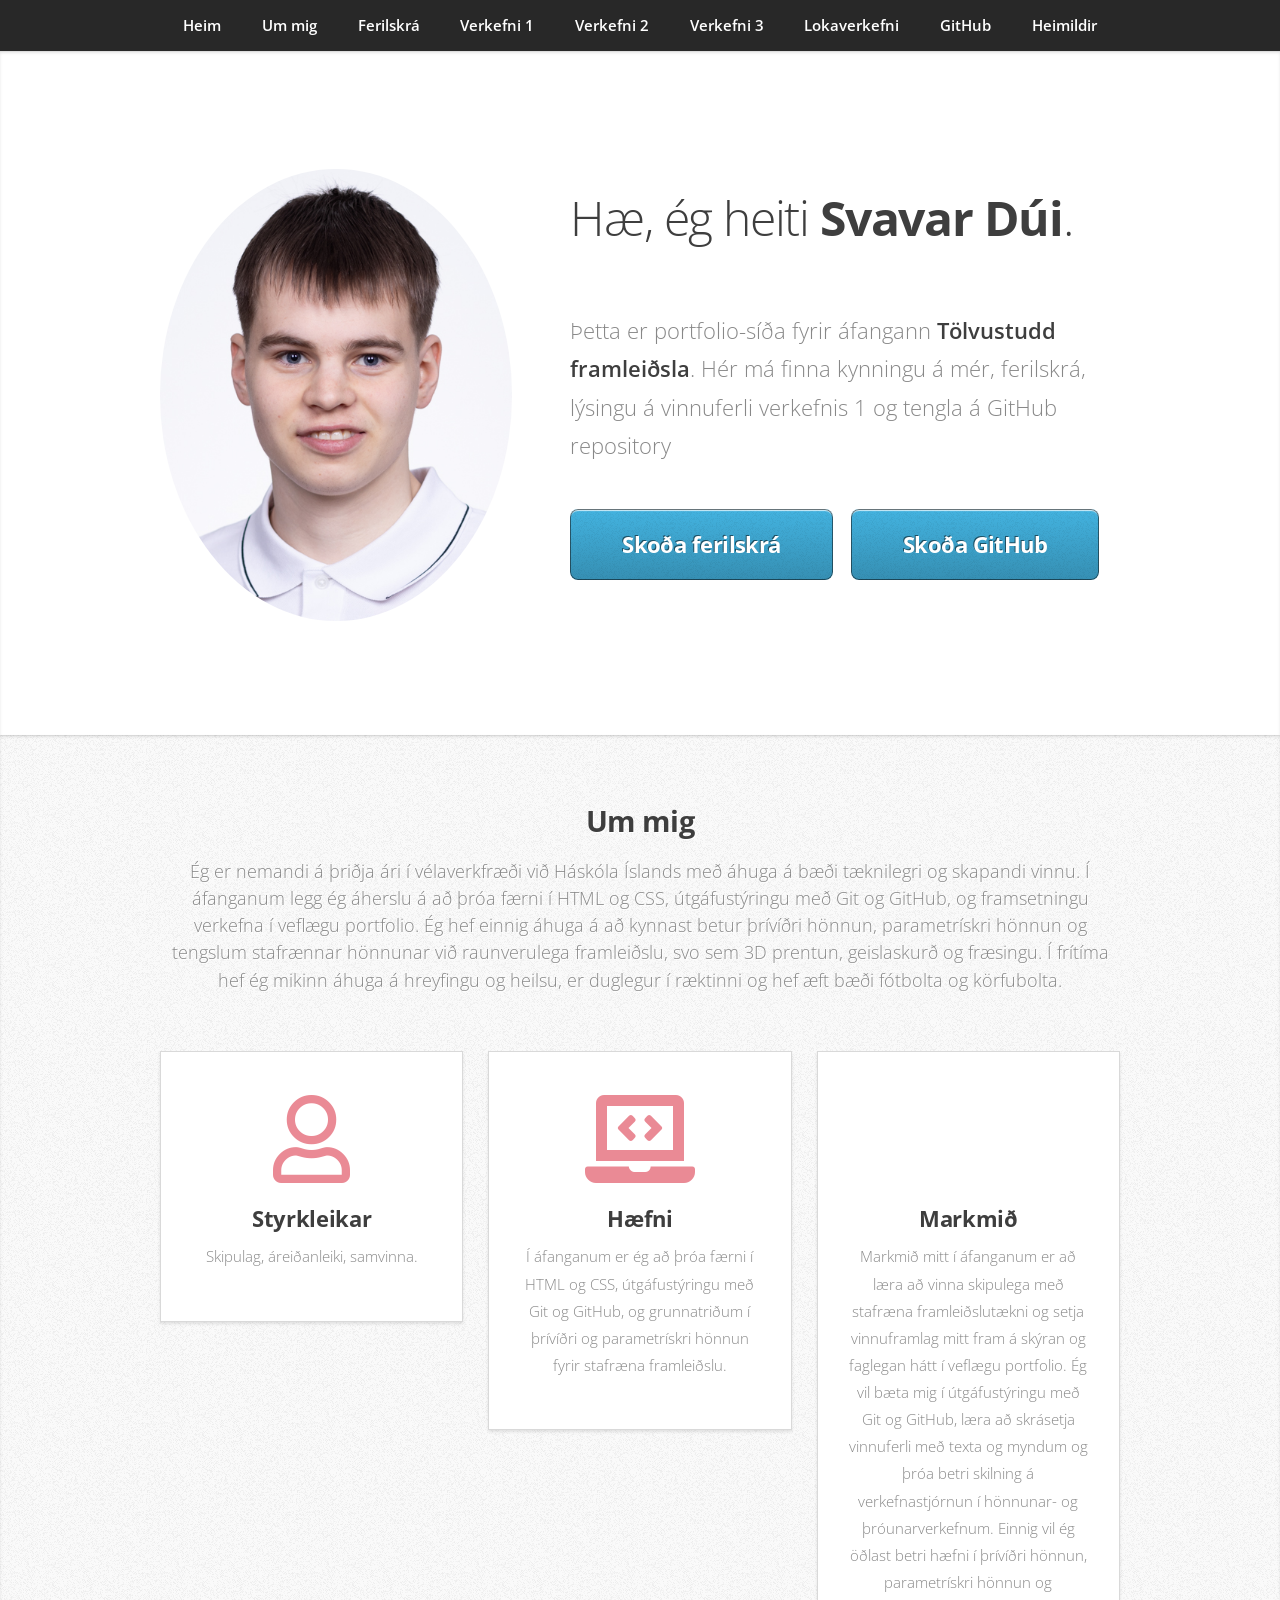
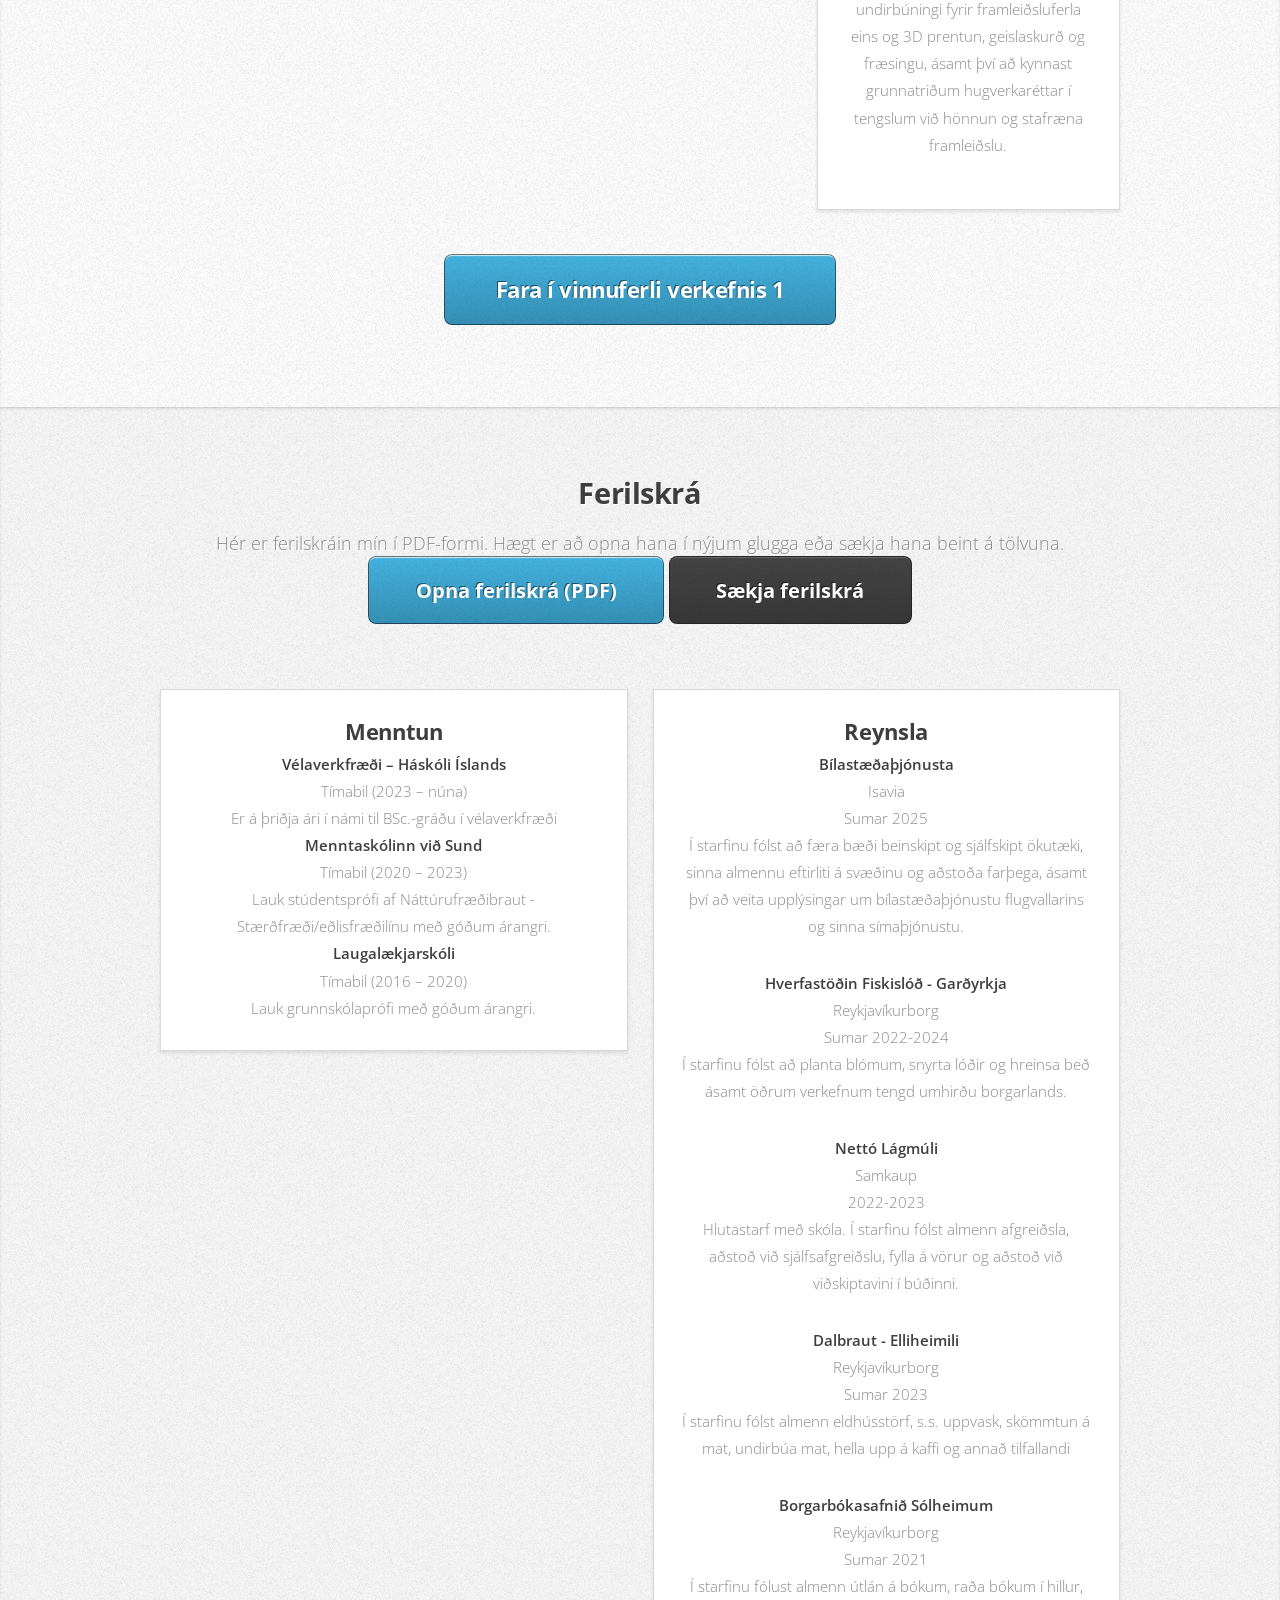
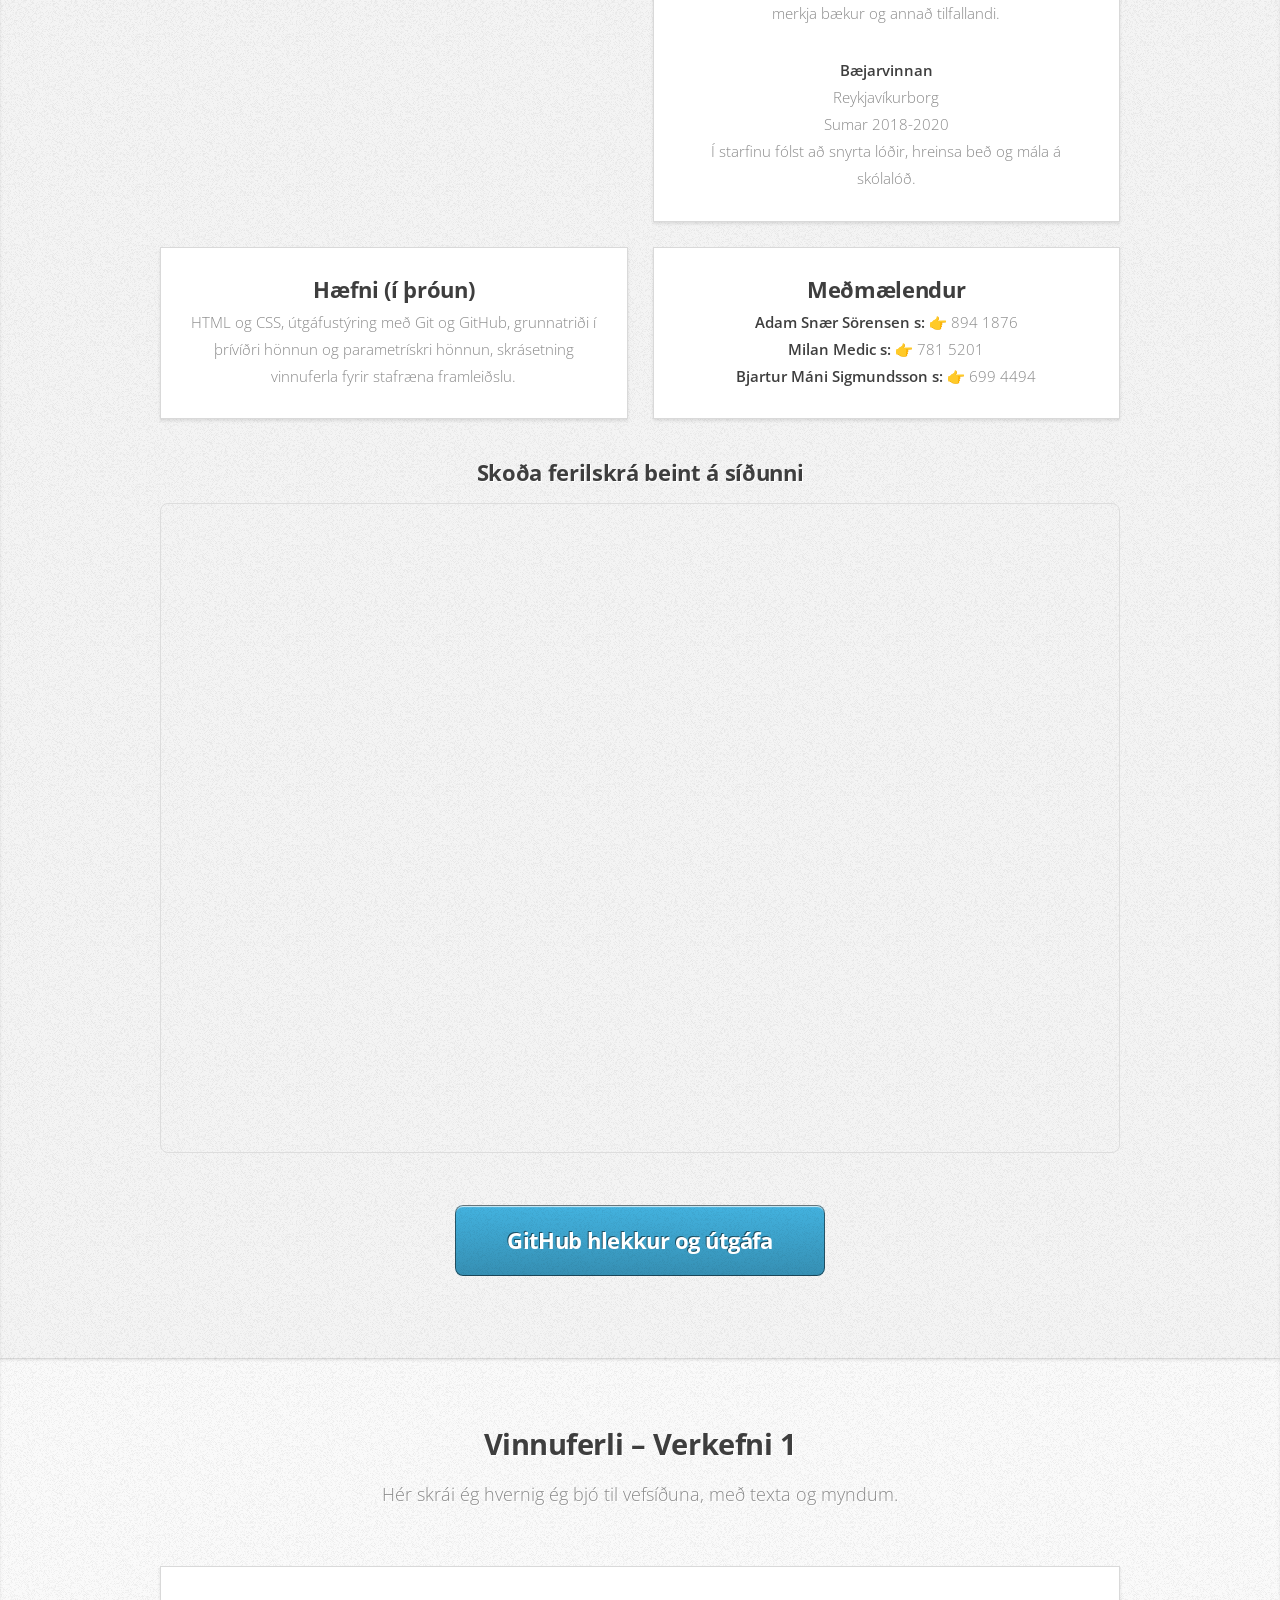
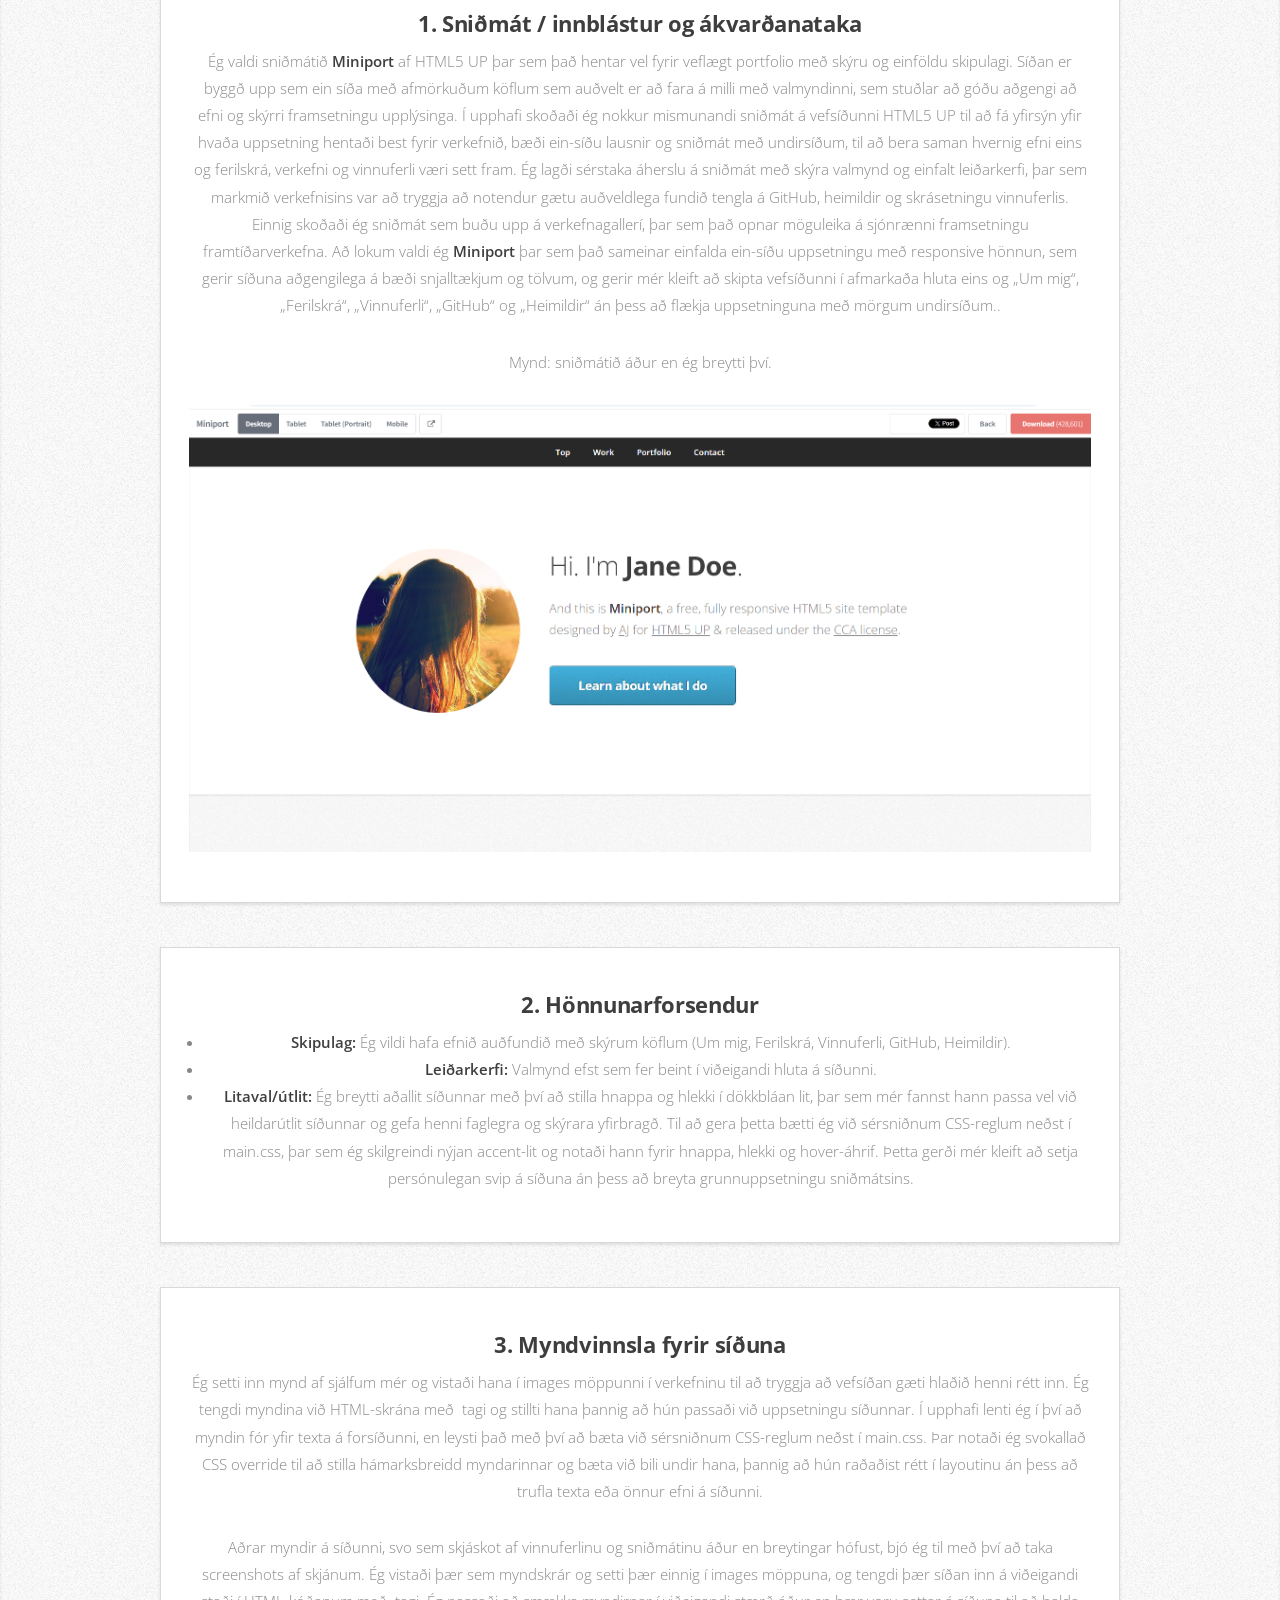
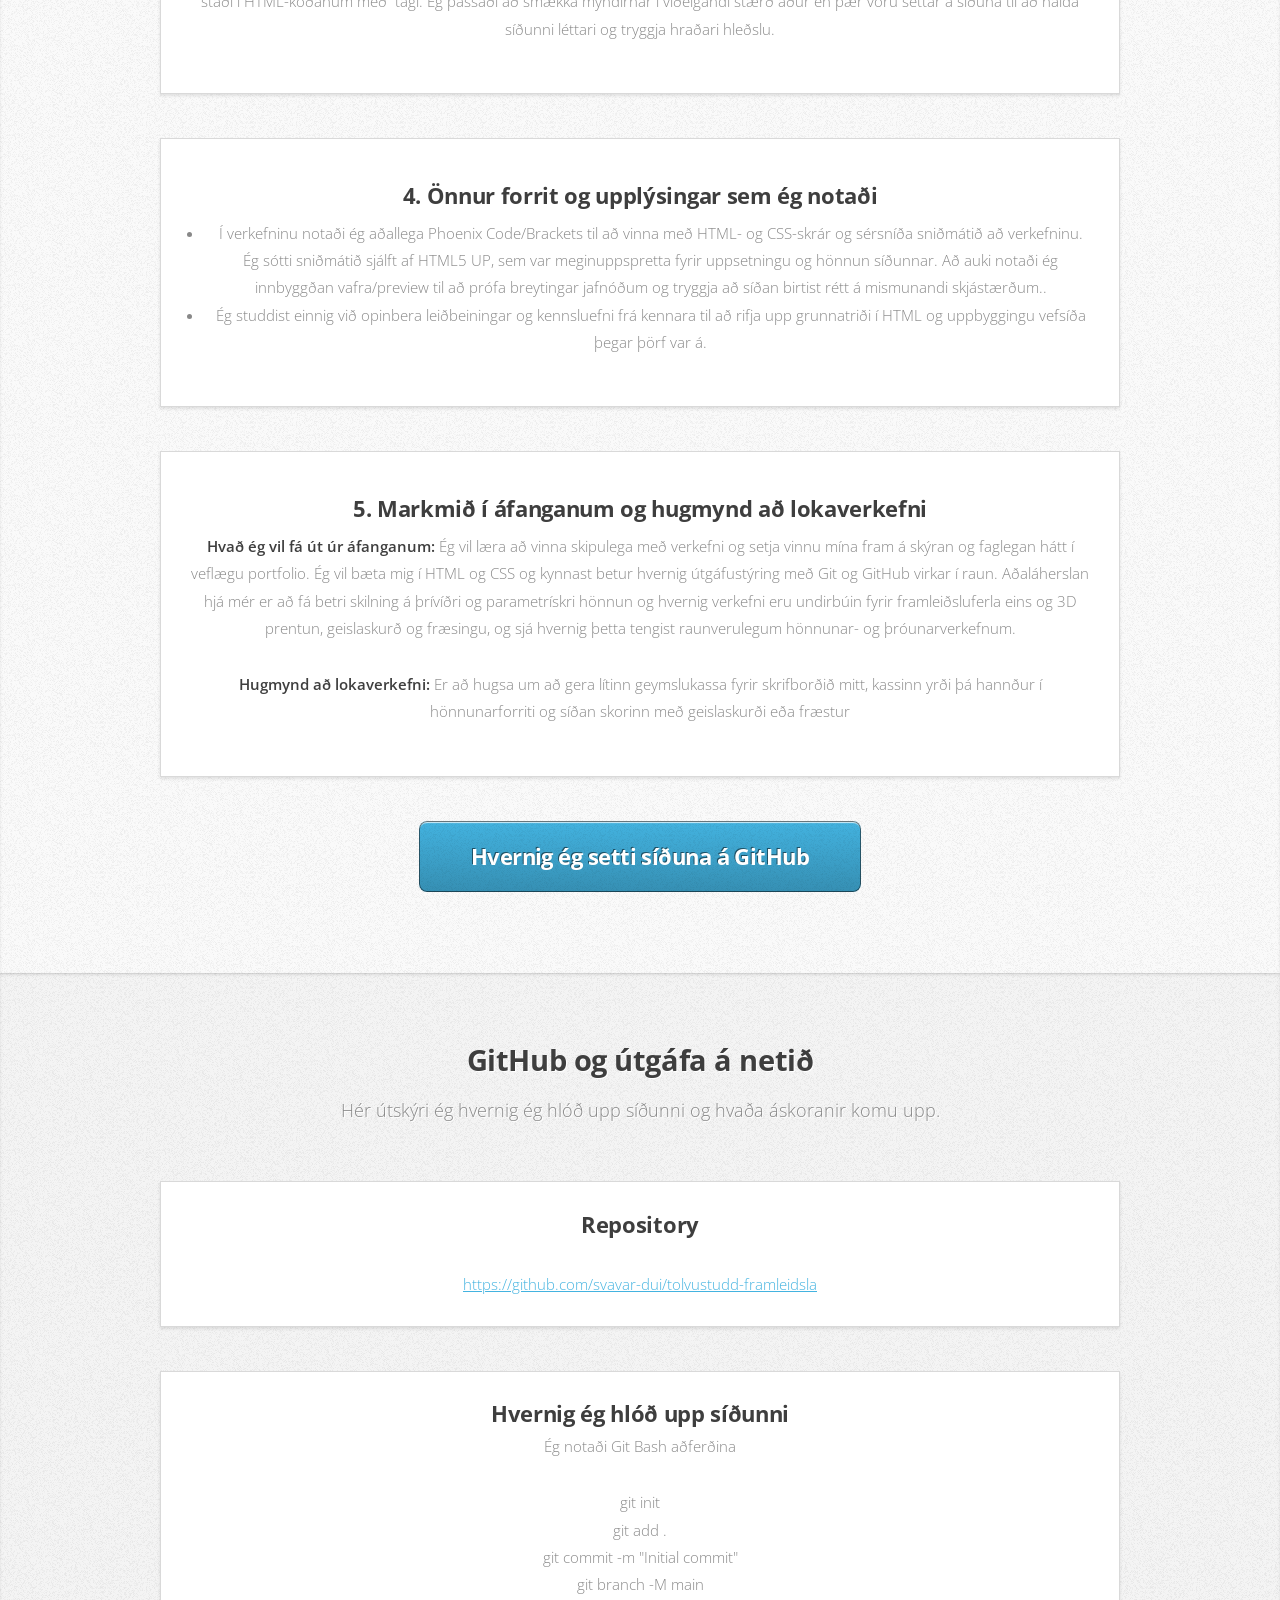
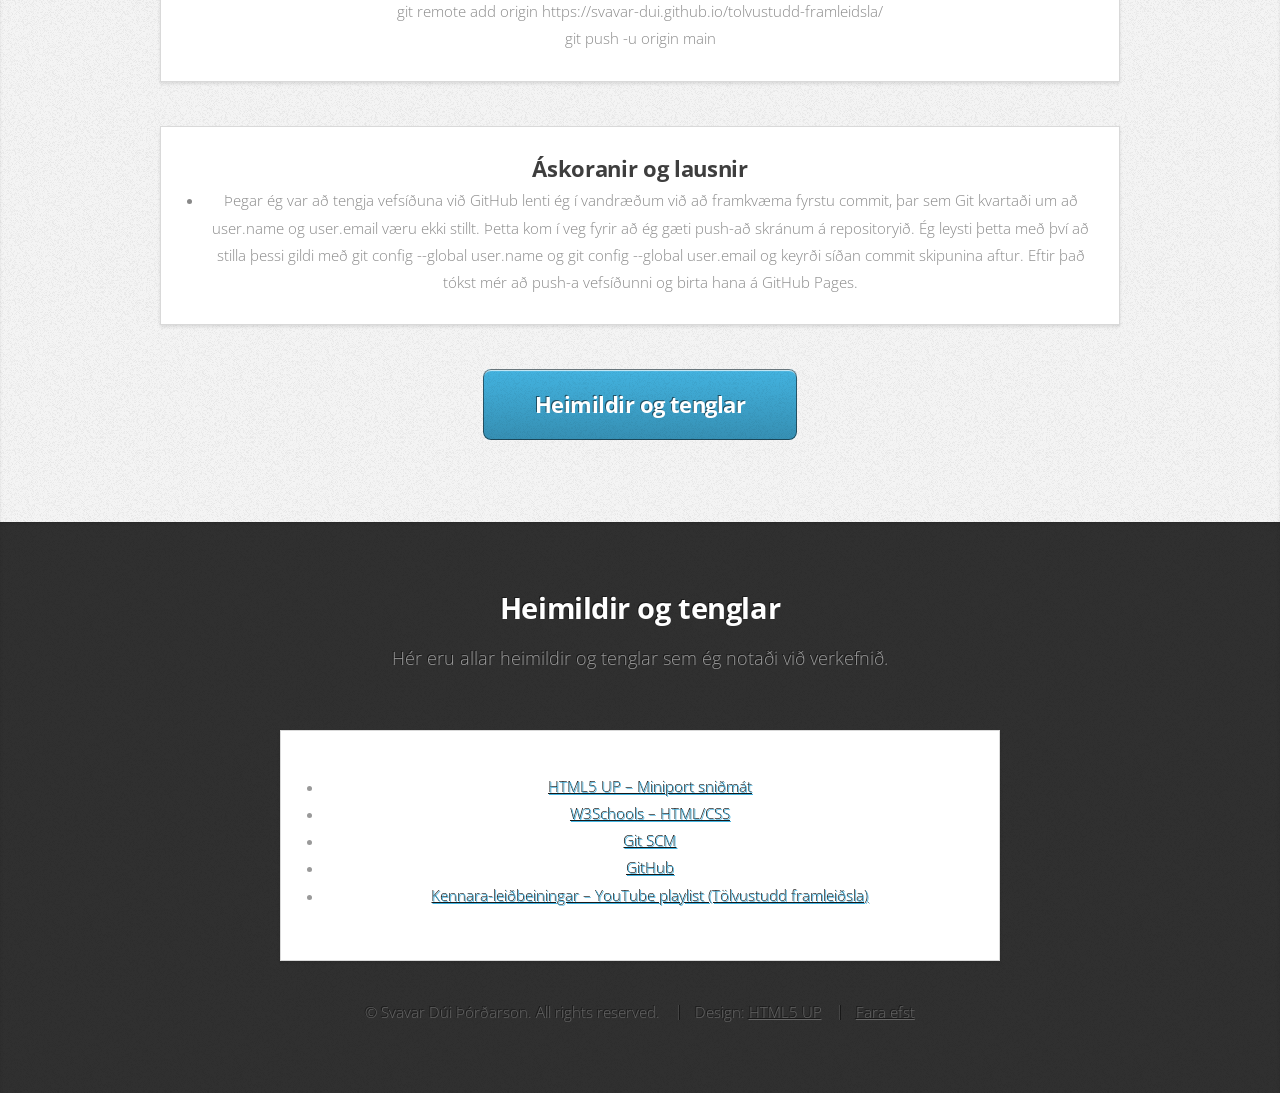
<file: index.html>
<!DOCTYPE HTML>
<!--
	Miniport by HTML5 UP
	html5up.net | @ajlkn
	Free for personal and commercial use under the CCA 3.0 license (html5up.net/license)
-->
<html lang="is">
	<head>
		<title>Portfolio - Tölvustudd framleiðsla</title>
		<meta charset="utf-8" />
		<meta name="viewport" content="width=device-width, initial-scale=1, user-scalable=no" />
		<link rel="stylesheet" href="assets/css/main.css" />
	</head>
	<body class="is-preload">

		<!-- Nav -->
			<nav id="nav">
				<ul class="container">
					<li><a href="#top">Heim</a></li>
					<li><a href="#about">Um mig</a></li>
					<li><a href="#cv">Ferilskrá</a></li>
					<li><a href="#process">Verkefni 1</a></li>
					<li><a href="verkefni2.html">Verkefni 2</a></li>
					<li><a href="verkefni3.html">Verkefni 3</a></li>
					<li><a href="lokaverkefni.html">Lokaverkefni</a></li>
					<li><a href="#github">GitHub</a></li>
					<li><a href="#sources">Heimildir</a></li>
				</ul>
			</nav>

		<!-- Home -->
			<article id="top" class="wrapper style1">
				<div class="container">
					<div class="row">
						<div class="col-4 col-5-large col-12-medium">
							<span class="image fit">
								<img src="images/svavar-du-i-3.jpg" alt="Mynd af mér" class ="profile-pic"></span>
						</div>
						<div class="col-8 col-7-large col-12-medium">
							<header>
								<h1>Hæ, ég heiti <strong>Svavar Dúi</strong>.</h1>
							</header>
							<p>Þetta er portfolio-síða fyrir áfangann <strong>Tölvustudd framleiðsla</strong>. Hér má finna kynningu á mér, ferilskrá, lýsingu á vinnuferli verkefnis 1 og tengla á GitHub repository</p>
							<ul class="actions">
								<li><a href="#cv" class="button large scrolly">Skoða ferilskrá</a></li>
								<li><a href="#github" class="button large scrolly">Skoða GitHub</a></li>
							</ul>
						</div>
					</div>
				</div>
			</article>

		<!-- About -->
			<article id="about" class="wrapper style2">
				<div class="container">
					<header>
						<h2>Um mig</h2>
						<p>Ég er nemandi á þriðja ári í vélaverkfræði við Háskóla Íslands með áhuga á bæði tæknilegri og skapandi vinnu.
Í áfanganum legg ég áherslu á að þróa færni í HTML og CSS, útgáfustýringu með Git og GitHub, og framsetningu verkefna í veflægu portfolio. Ég hef einnig áhuga á að kynnast betur þrívíðri hönnun, parametrískri hönnun og tengslum stafrænnar hönnunar við raunverulega framleiðslu, svo sem 3D prentun, geislaskurð og fræsingu.

Í frítíma hef ég mikinn áhuga á hreyfingu og heilsu, er duglegur í ræktinni og hef æft bæði fótbolta og körfubolta.</p>
					</header>

					<div class="row aln-center">
						<div class="col-4 col-6-medium col-12-small">
							<section class="box style1">
								<span class="icon featured fa-user"></span>
								<h3>Styrkleikar</h3>
								<p>Skipulag, áreiðanleiki, samvinna.</p>
							</section>
						</div>
						<div class="col-4 col-6-medium col-12-small">
							<section class="box style1">
								<span class="icon solid featured fa-laptop-code"></span>
								<h3>Hæfni</h3>
								<p>Í áfanganum er ég að þróa færni í HTML og CSS, útgáfustýringu með Git og GitHub, og grunnatriðum í þrívíðri og parametrískri hönnun fyrir stafræna framleiðslu.</p>
							</section>
						</div>
						<div class="col-4 col-6-medium col-12-small">
							<section class="box style1">
								<span class="icon featured fa-bullseye"></span>
								<h3>Markmið</h3>
								<p>Markmið mitt í áfanganum er að læra að vinna skipulega með stafræna framleiðslutækni og setja vinnuframlag mitt fram á skýran og faglegan hátt í veflægu portfolio. Ég vil bæta mig í útgáfustýringu með Git og GitHub, læra að skrásetja vinnuferli með texta og myndum og þróa betri skilning á verkefnastjórnun í hönnunar- og þróunarverkefnum.

Einnig vil ég öðlast betri hæfni í þrívíðri hönnun, parametrískri hönnun og undirbúningi fyrir framleiðsluferla eins og 3D prentun, geislaskurð og fræsingu, ásamt því að kynnast grunnatriðum hugverkaréttar í tengslum við hönnun og stafræna framleiðslu.</p>
							</section>
						</div>
					</div>

					<footer>
						<a href="#process" class="button large scrolly">Fara í vinnuferli verkefnis 1</a>
					</footer>
				</div>
			</article>		

<!-- CV -->
<article id="cv" class="wrapper style3">
  <div class="container">
    <header>
      <h2>Ferilskrá</h2>
      <p>
        Hér er ferilskráin mín í PDF-formi. Hægt er að opna hana í nýjum glugga
        eða sækja hana beint á tölvuna.
      </p>

      <p>
        <a href="cv/ferilskra.pdf" target="_blank" class="button">
          Opna ferilskrá (PDF)
        </a>
        <a href="cv/ferilskra.pdf" download class="button alt">
          Sækja ferilskrá
        </a>
      </p>
    </header>

    <div class="row">
      <div class="col-6 col-12-medium">
        <article class="box style2">
          <h3>Menntun</h3>
          <p>
            <strong>Vélaverkfræði – Háskóli Íslands</strong><br />
            Tímabil (2023 – núna)<br />
            Er á þriðja ári í námi til BSc.-gráðu í vélaverkfræði
			<strong>Menntaskólinn við Sund</strong><br />
			Tímabil (2020 – 2023)<br />
			Lauk stúdentsprófi af Náttúrufræðibraut - Stærðfræði/eðlisfræðilínu með góðum árangri.  
			 <strong>Laugalækjarskóli</strong><br />
			 Tímabil (2016 – 2020)<br /> 
			Lauk grunnskólaprófi með góðum árangri.    
          </p>
        </article>
      </div>

      <div class="col-6 col-12-medium">
        <article class="box style2">
          <h3>Reynsla</h3>
          <p>
            <strong>Bílastæðaþjónusta</strong><br />
            Isavia<br />
            Sumar 2025<br />
            Í starfinu fólst að færa bæði beinskipt og sjálfskipt ökutæki, sinna almennu eftirliti á svæðinu og aðstoða farþega, ásamt því að veita upplýsingar um bílastæðaþjónustu flugvallarins og sinna símaþjónustu. 
          </p>
		  <p>
			<strong>Hverfastöðin Fiskislóð - Garðyrkja</strong><br />
			Reykjavíkurborg<br />
			Sumar 2022-2024<br />
			Í starfinu fólst að planta blómum, snyrta lóðir og hreinsa beð ásamt öðrum  verkefnum tengd umhirðu borgarlands.  
		  </p>  
		  <p>
			<strong>Nettó Lágmúli</strong><br />
			Samkaup<br />
			2022-2023<br />
			Hlutastarf með skóla.  Í starfinu fólst almenn afgreiðsla, aðstoð við sjálfsafgreiðslu, fylla á vörur og aðstoð við viðskiptavini í búðinni.  
		  </p>
		  <p>
			<strong>Dalbraut - Elliheimili</strong><br />
			Reykjavíkurborg<br />
			Sumar 2023<br />
			Í starfinu fólst almenn eldhússtörf, s.s. uppvask, skömmtun á mat, undirbúa mat,     
            hella upp á kaffi og annað tilfallandi
		  </p>
		  <p>
			<strong>Borgarbókasafnið Sólheimum</strong><br />
			Reykjavíkurborg<br />
			Sumar 2021<br />
			Í starfinu fólust almenn útlán á bókum, raða bókum í hillur, merkja bækur og annað tilfallandi.
		  </p>
		  <p>
			<strong>Bæjarvinnan</strong><br />
			Reykjavíkurborg<br />
			Sumar 2018-2020<br />
			Í starfinu fólst að snyrta lóðir, hreinsa beð og mála á skólalóð.
		  </p>
        </article>
      </div>

      <div class="col-6 col-12-medium">
        <article class="box style2">
          <h3>Hæfni (í þróun)</h3>
          <p>
            HTML og CSS, útgáfustýring með Git og GitHub, grunnatriði í þrívíðri
            hönnun og parametrískri hönnun, skrásetning vinnuferla fyrir stafræna
            framleiðslu.
          </p>
        </article>
      </div>

      <div class="col-6 col-12-medium">
        <article class="box style2">
          <h3>Meðmælendur</h3>
          <p>
            <strong>Adam Snær Sörensen s:</strong> 👉 894 1876<br />
			<strong>Milan Medic s:</strong> 👉 781 5201<br />
			<strong>Bjartur Máni Sigmundsson s:</strong> 👉 699 4494<br />  
          </p>
        </article>
      </div>
    </div>

    <!-- Embedded PDF -->
    <div style="margin-top: 2.5rem;">
      <h3>Skoða ferilskrá beint á síðunni</h3>
      <iframe
  		src="cv/ferilskra.pdf"
  		title="Ferilskrá í PDF formi"
  		width="100%"
		height="650px"
  		style="border: 1px solid #ddd; border-radius: 8px;">
	  </iframe>
    </div>

    <footer>
      <a href="#process" class="button large scrolly">
        GitHub hlekkur og útgáfa
      </a>
    </footer>
  </div>
</article>

		<!-- Process -->
			<article id="process" class="wrapper style2">
				<div class="container">
					<header>
						<h2>Vinnuferli – Verkefni 1</h2>
						<p>Hér skrái ég hvernig ég bjó til vefsíðuna, með texta og myndum.</p>
					</header>

					<section class="box style1">
						<h3>1. Sniðmát / innblástur og ákvarðanataka</h3>
						<p>
							Ég valdi sniðmátið <strong>Miniport</strong> af HTML5 UP þar sem það hentar vel fyrir veflægt portfolio með skýru og einföldu skipulagi. Síðan er byggð upp sem ein síða með afmörkuðum köflum sem auðvelt er að fara á milli með valmyndinni, sem stuðlar að góðu aðgengi að efni og skýrri framsetningu upplýsinga. Í upphafi skoðaði ég nokkur mismunandi sniðmát á vefsíðunni HTML5 UP til að fá yfirsýn yfir hvaða uppsetning hentaði best fyrir verkefnið, bæði ein-síðu lausnir og sniðmát með undirsíðum, til að bera saman hvernig efni eins og ferilskrá, verkefni og vinnuferli væri sett fram.

Ég lagði sérstaka áherslu á sniðmát með skýra valmynd og einfalt leiðarkerfi, þar sem markmið verkefnisins var að tryggja að notendur gætu auðveldlega fundið tengla á GitHub, heimildir og skrásetningu vinnuferlis. Einnig skoðaði ég sniðmát sem buðu upp á verkefnagallerí, þar sem það opnar möguleika á sjónrænni framsetningu framtíðarverkefna. Að lokum valdi ég <strong>Miniport</strong> þar sem það sameinar einfalda ein-síðu uppsetningu með responsive hönnun, sem gerir síðuna aðgengilega á bæði snjalltækjum og tölvum, og gerir mér kleift að skipta vefsíðunni í afmarkaða hluta eins og „Um mig“, „Ferilskrá“, „Vinnuferli“, „GitHub“ og „Heimildir“ án þess að flækja uppsetninguna með mörgum undirsíðum..</p>
						<p>Mynd: sniðmátið áður en ég breytti því.</p>
						<span class="image fit">
  <img src="images/miniport-original.png" alt="Miniport sniðmátið áður en ég breytti því" />
</span>
					</section>

					<section class="box style1">
						<h3>2. Hönnunarforsendur</h3>
						<ul>
							<li><strong>Skipulag:</strong> Ég vildi hafa efnið auðfundið með skýrum köflum (Um mig, Ferilskrá, Vinnuferli, GitHub, Heimildir).</li>
							<li><strong>Leiðarkerfi:</strong> Valmynd efst sem fer beint í viðeigandi hluta á síðunni.</li>
							<li><strong>Litaval/útlit:</strong> Ég breytti aðallit síðunnar með því að stilla hnappa og hlekki í dökkbláan lit, þar sem mér fannst hann passa vel við heildarútlit síðunnar og gefa henni faglegra og skýrara yfirbragð. Til að gera þetta bætti ég við sérsniðnum CSS-reglum neðst í main.css, þar sem ég skilgreindi nýjan accent-lit og notaði hann fyrir hnappa, hlekki og hover-áhrif. Þetta gerði mér kleift að setja persónulegan svip á síðuna án þess að breyta grunnuppsetningu sniðmátsins.</li>
						</ul>
					</section>

					<section class="box style1">
						<h3>3. Myndvinnsla fyrir síðuna</h3>
						<p>
							Ég setti inn mynd af sjálfum mér og vistaði hana í images möppunni í verkefninu til að tryggja að vefsíðan gæti hlaðið henni rétt inn. Ég tengdi myndina við HTML-skrána með <img> tagi og stillti hana þannig að hún passaði við uppsetningu síðunnar. Í upphafi lenti ég í því að myndin fór yfir texta á forsíðunni, en leysti það með því að bæta við sérsniðnum CSS-reglum neðst í main.css. Þar notaði ég svokallað CSS override til að stilla hámarksbreidd myndarinnar og bæta við bili undir hana, þannig að hún raðaðist rétt í layoutinu án þess að trufla texta eða önnur efni á síðunni. </p>
						<p>	Aðrar myndir á síðunni, svo sem skjáskot af vinnuferlinu og sniðmátinu áður en breytingar hófust, bjó ég til með því að taka screenshots af skjánum. Ég vistaði þær sem myndskrár og setti þær einnig í images möppuna, og tengdi þær síðan inn á viðeigandi staði í HTML-kóðanum með <img> tagi. Ég passaði að smækka myndirnar í viðeigandi stærð áður en þær voru settar á síðuna til að halda síðunni léttari og tryggja hraðari hleðslu.
						</p>
					</section>

					<section class="box style1">
						<h3>4. Önnur forrit og upplýsingar sem ég notaði</h3>
						<ul>
							<li>Í verkefninu notaði ég aðallega Phoenix Code/Brackets til að vinna með HTML- og CSS-skrár og sérsníða sniðmátið að verkefninu. Ég sótti sniðmátið sjálft af HTML5 UP, sem var meginuppspretta fyrir uppsetningu og hönnun síðunnar. Að auki notaði ég innbyggðan vafra/preview til að prófa breytingar jafnóðum og tryggja að síðan birtist rétt á mismunandi skjástærðum..</li>
							<li>Ég studdist einnig við opinbera leiðbeiningar og kennsluefni frá kennara til að rifja upp grunnatriði í HTML og uppbyggingu vefsíða þegar þörf var á.</li>
						</ul>
					</section>

					<section class="box style1">
						<h3>5. Markmið í áfanganum og hugmynd að lokaverkefni</h3>
						<p><strong>Hvað ég vil fá út úr áfanganum:</strong> Ég vil læra að vinna skipulega með verkefni og setja vinnu mína fram á skýran og faglegan hátt í veflægu portfolio. Ég vil bæta mig í HTML og CSS og kynnast betur hvernig útgáfustýring með Git og GitHub virkar í raun.
Aðaláherslan hjá mér er að fá betri skilning á þrívíðri og parametrískri hönnun og hvernig verkefni eru undirbúin fyrir framleiðsluferla eins og 3D prentun, geislaskurð og fræsingu, og sjá hvernig þetta tengist raunverulegum hönnunar- og þróunarverkefnum.</p>
						<p><strong>Hugmynd að lokaverkefni:</strong> Er að hugsa um að gera lítinn geymslukassa fyrir skrifborðið mitt, kassinn yrði þá hannður í hönnunarforriti og síðan skorinn með geislaskurði eða fræstur</p>
					</section>

					<footer>
						<a href="#github" class="button large scrolly">Hvernig ég setti síðuna á GitHub</a>
					</footer>
				</div>
			</article>

		<!-- GitHub -->
			<article id="github" class="wrapper style3">
				<div class="container">
					<header>
						<h2>GitHub og útgáfa á netið</h2>
						<p>Hér útskýri ég hvernig ég hlóð upp síðunni og hvaða áskoranir komu upp.</p>
					</header>

					<section class="box style2">
						<h3>Repository</h3>
						<p>
							<br />
							<a href="https://github.com/svavar-dui/tolvustudd-framleidsla" target="_blank" rel="noopener">
								https://github.com/svavar-dui/tolvustudd-framleidsla
							</a>
						</p>
					</section>

					<section class="box style2">
						<h3>Hvernig ég hlóð upp síðunni</h3>
						<p>
							Ég notaði Git Bash aðferðina
						</p>
						<pre><code>git init
git add .
git commit -m "Initial commit"
git branch -M main
git remote add origin https://svavar-dui.github.io/tolvustudd-framleidsla/
git push -u origin main</code></pre>
					
					</section>

					<section class="box style2">
						<h3>Áskoranir og lausnir</h3>
						<ul>
							<li>Þegar ég var að tengja vefsíðuna við GitHub lenti ég í vandræðum við að framkvæma fyrstu commit, þar sem Git kvartaði um að user.name og user.email væru ekki stillt. Þetta kom í veg fyrir að ég gæti push-að skránum á repositoryið. Ég leysti þetta með því að stilla þessi gildi með git config --global user.name og git config --global user.email og keyrði síðan commit skipunina aftur. Eftir það tókst mér að push-a vefsíðunni og birta hana á GitHub Pages.</li>
						</ul>
					</section>

					<footer>
						<a href="#sources" class="button large scrolly">Heimildir og tenglar</a>
					</footer>
				</div>
			</article>
				<!-- Sources -->
			<article id="sources" class="wrapper style4">
				<div class="container medium">
					<header>
						<h2>Heimildir og tenglar</h2>
						<p>Hér eru allar heimildir og tenglar sem ég notaði við verkefnið.</p>
					</header>

					<section class="box style1">
						<ul>
							<li><a href="https://html5up.net/miniport" target="_blank" rel="noopener">HTML5 UP – Miniport sniðmát</a></li>
							<li><a href="https://www.w3schools.com/" target="_blank" rel="noopener">W3Schools – HTML/CSS</a></li>
							<li><a href="https://git-scm.com/" target="_blank" rel="noopener">Git SCM</a></li>
							<li><a href="https://github.com/" target="_blank" rel="noopener">GitHub</a></li>
							<li>
  <a href="https://www.youtube.com/watch?v=JfDa07tpTJo&list=PLGuNTpc293hpIpAVSJ3-SgNolCTa1BfJE&index=1" target="_blank" rel="noopener">
    Kennara-leiðbeiningar – YouTube playlist (Tölvustudd framleiðsla)
  </a>
</li>
						</ul>
					</section>

					<footer>
						<ul id="copyright">
							<li>&copy; Svavar Dúi Þórðarson. All rights reserved.</li>
							<li>Design: <a href="https://html5up.net" target="_blank" rel="noopener">HTML5 UP</a></li>
							<li><a href="#top" class="scrolly">Fara efst</a></li>
						</ul>
					</footer>
				</div>
			</article>
			<!-- Scripts -->
			<script src="assets/js/jquery.min.js"></script>
			<script src="assets/js/jquery.scrolly.min.js"></script>
			<script src="assets/js/browser.min.js"></script>
			<script src="assets/js/breakpoints.min.js"></script>
			<script src="assets/js/util.js"></script>
			<script src="assets/js/main.js"></script>
	</body>
</html>
</file>
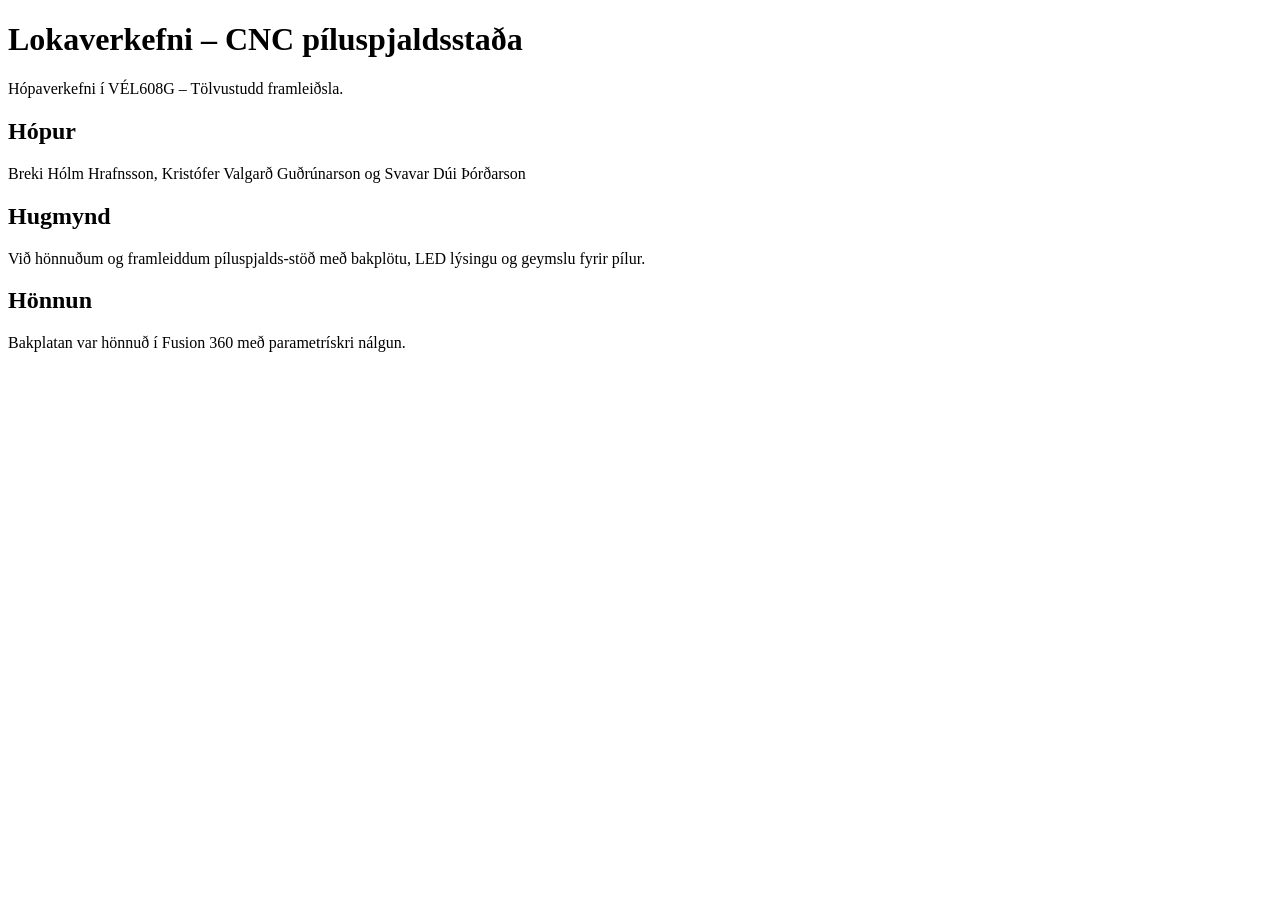
<file: lokaverkefni.html>
<!DOCTYPE html>
<html lang="is">
<head>
  <meta charset="UTF-8">
  <meta name="viewport" content="width=device-width, initial-scale=1.0">
  <title>Lokaverkefni – Píluspjald</title>
</head>
<body>

  <h1>Lokaverkefni – CNC píluspjaldsstaða</h1>

  <p>Hópaverkefni í VÉL608G – Tölvustudd framleiðsla.</p>

  <h2>Hópur</h2>
  <p>Breki Hólm Hrafnsson, Kristófer Valgarð Guðrúnarson og Svavar Dúi Þórðarson</p>

  <h2>Hugmynd</h2>
  <p>Við hönnuðum og framleiddum píluspjalds-stöð með bakplötu, LED lýsingu og geymslu fyrir pílur.</p>

  <h2>Hönnun</h2>
  <p>Bakplatan var hönnuð í Fusion 360 með parametrískri nálgun.</p>

</body>
</html>
</file>
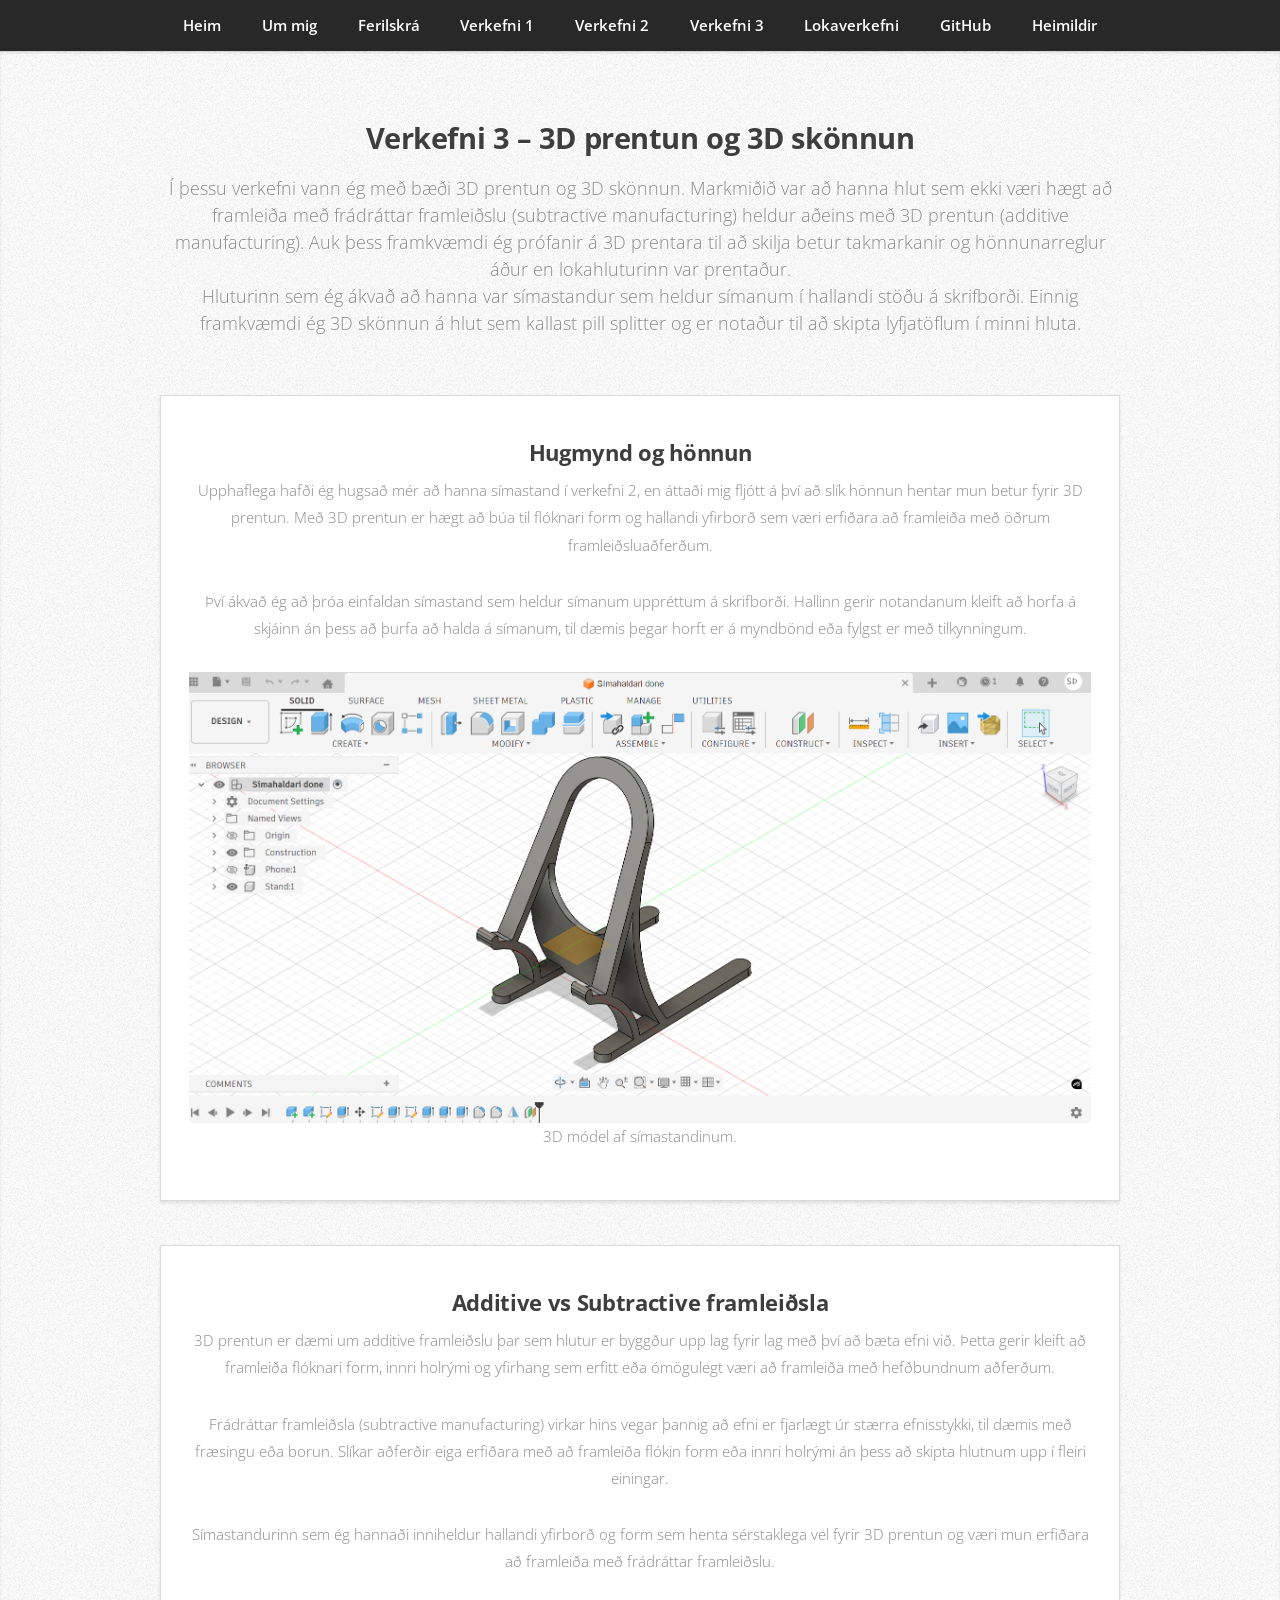
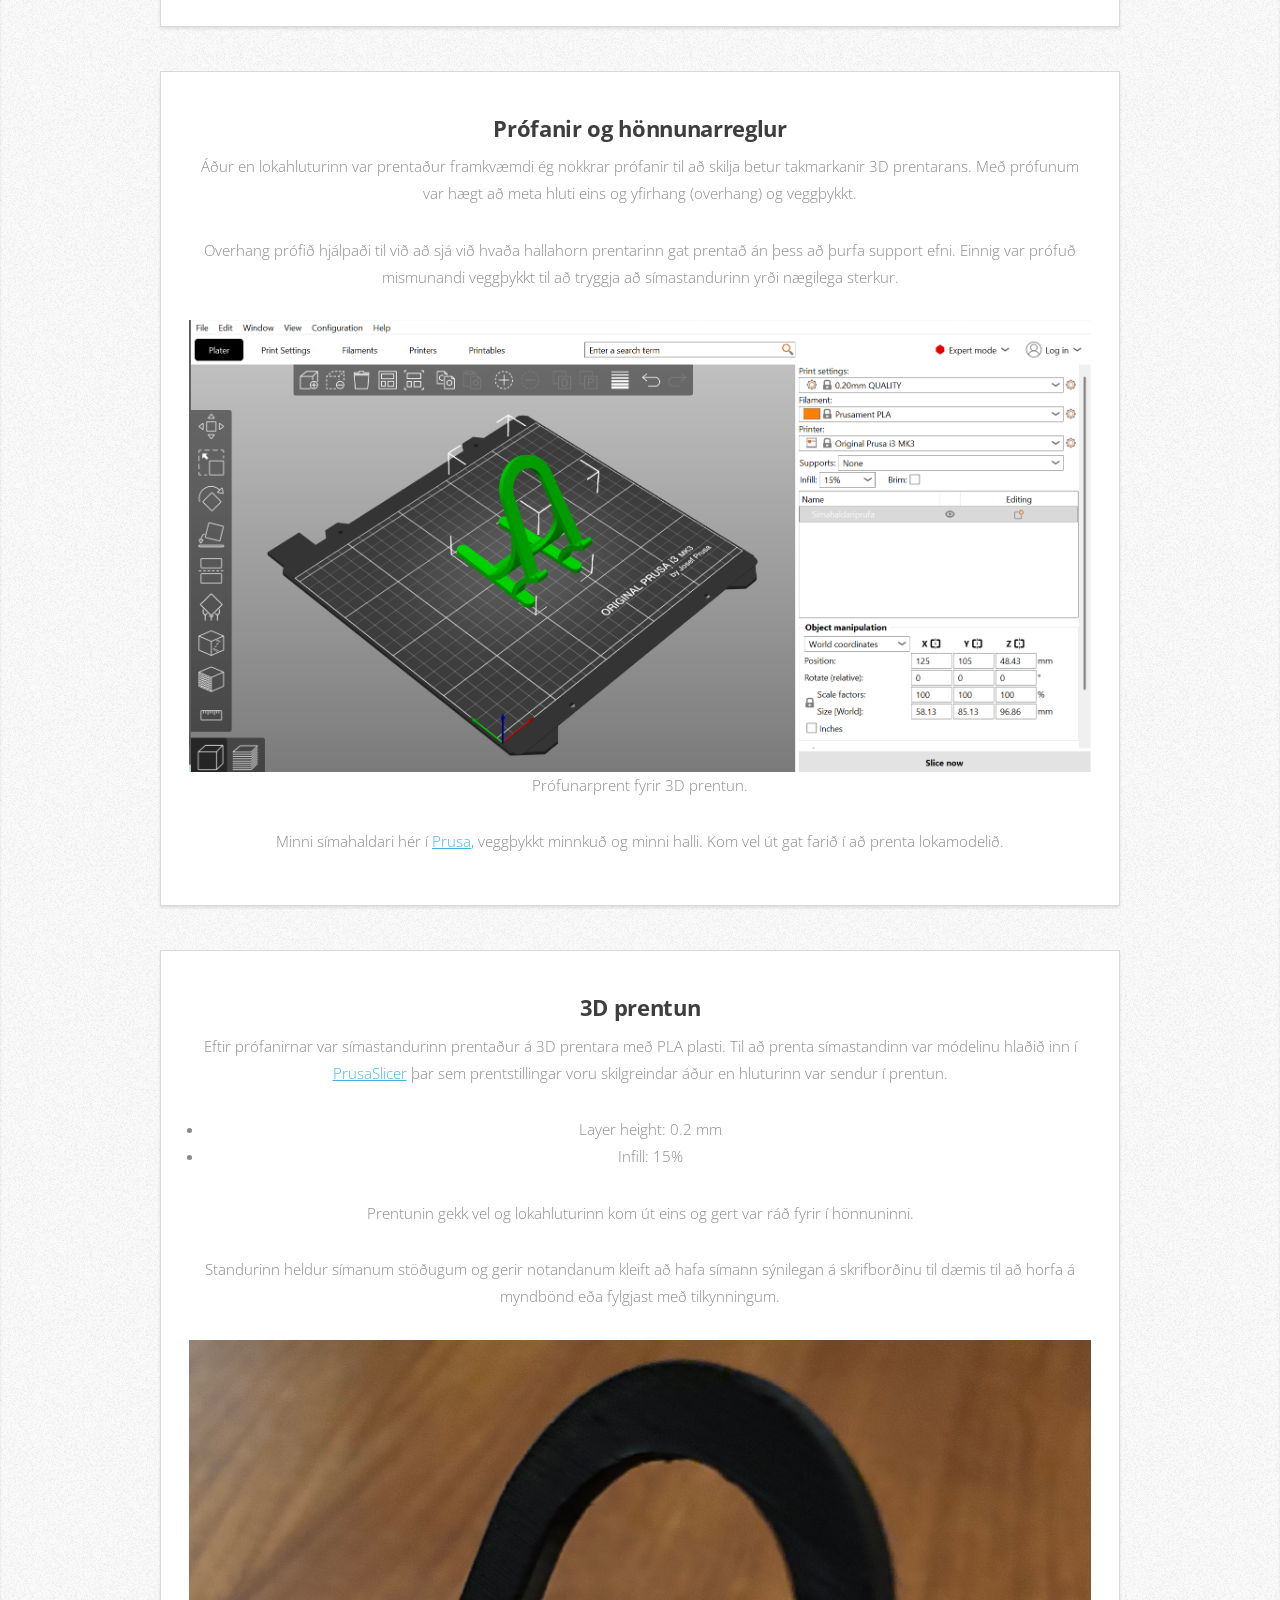
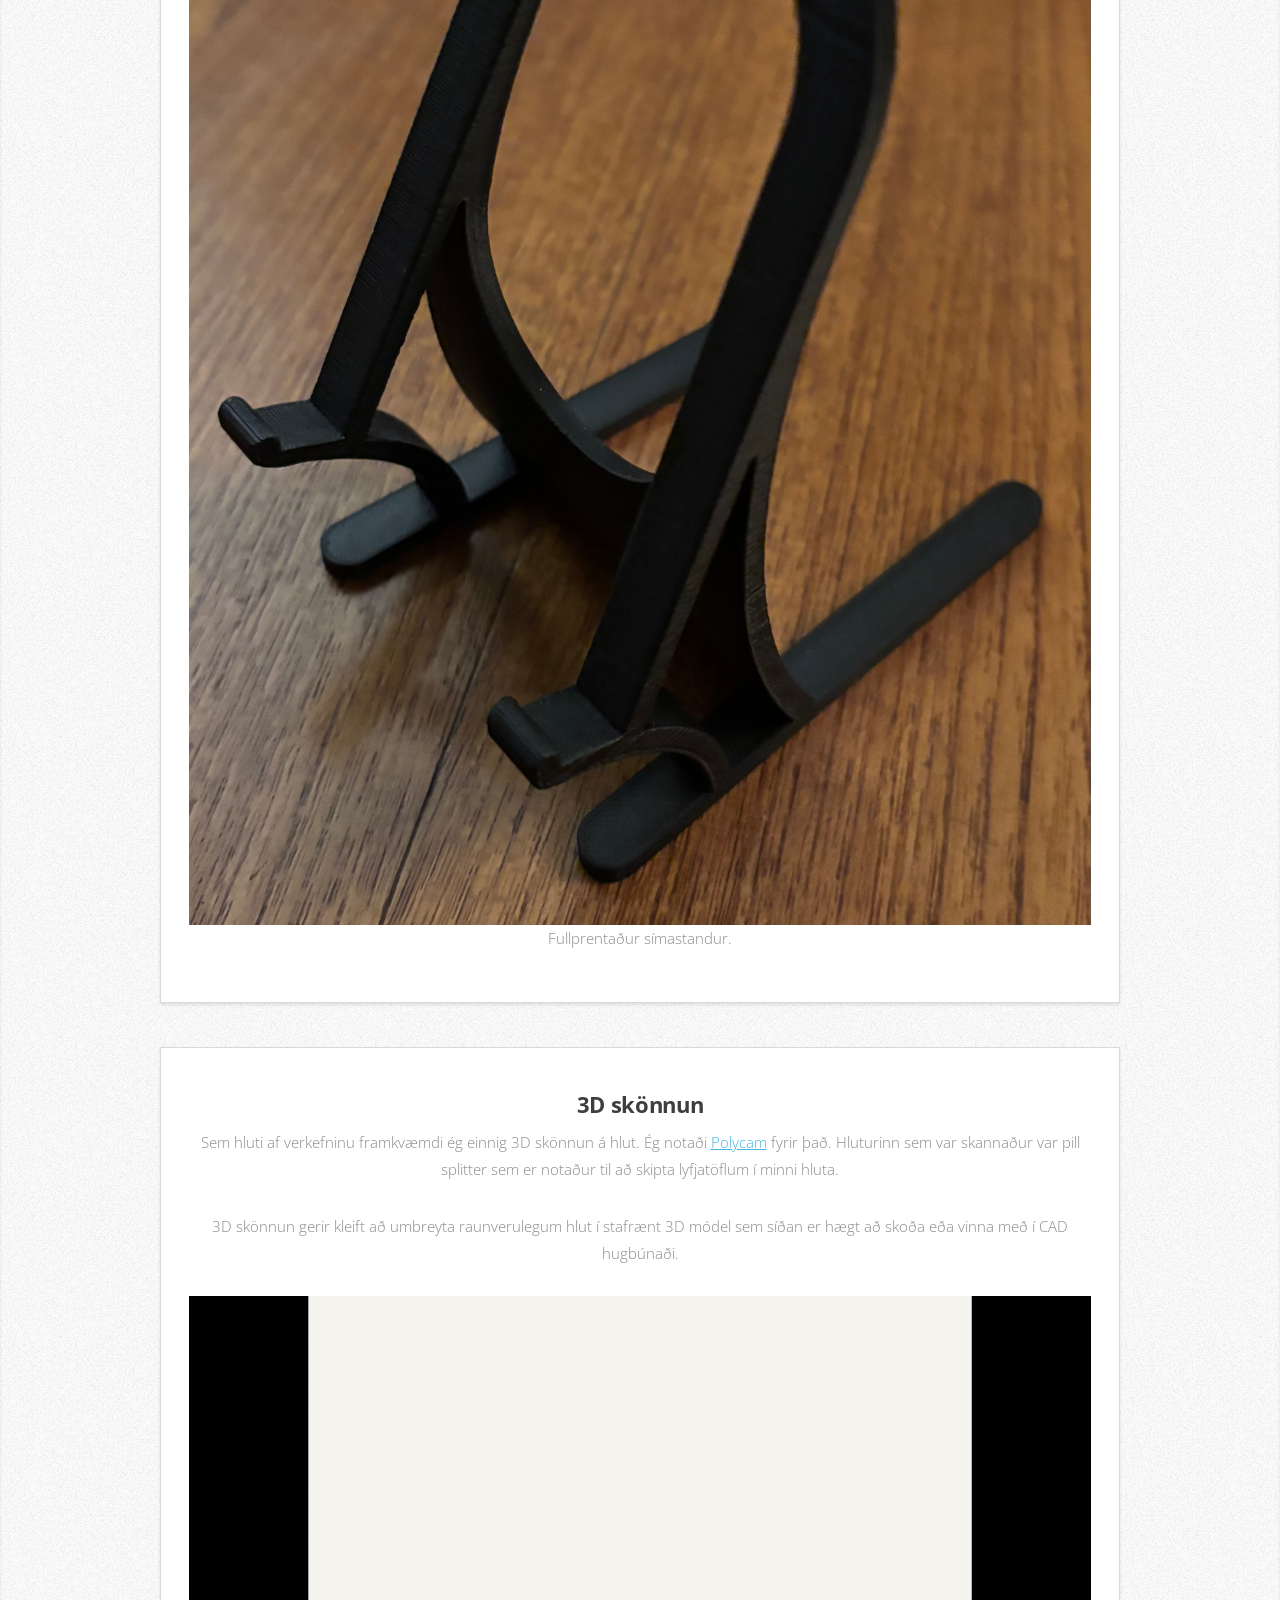
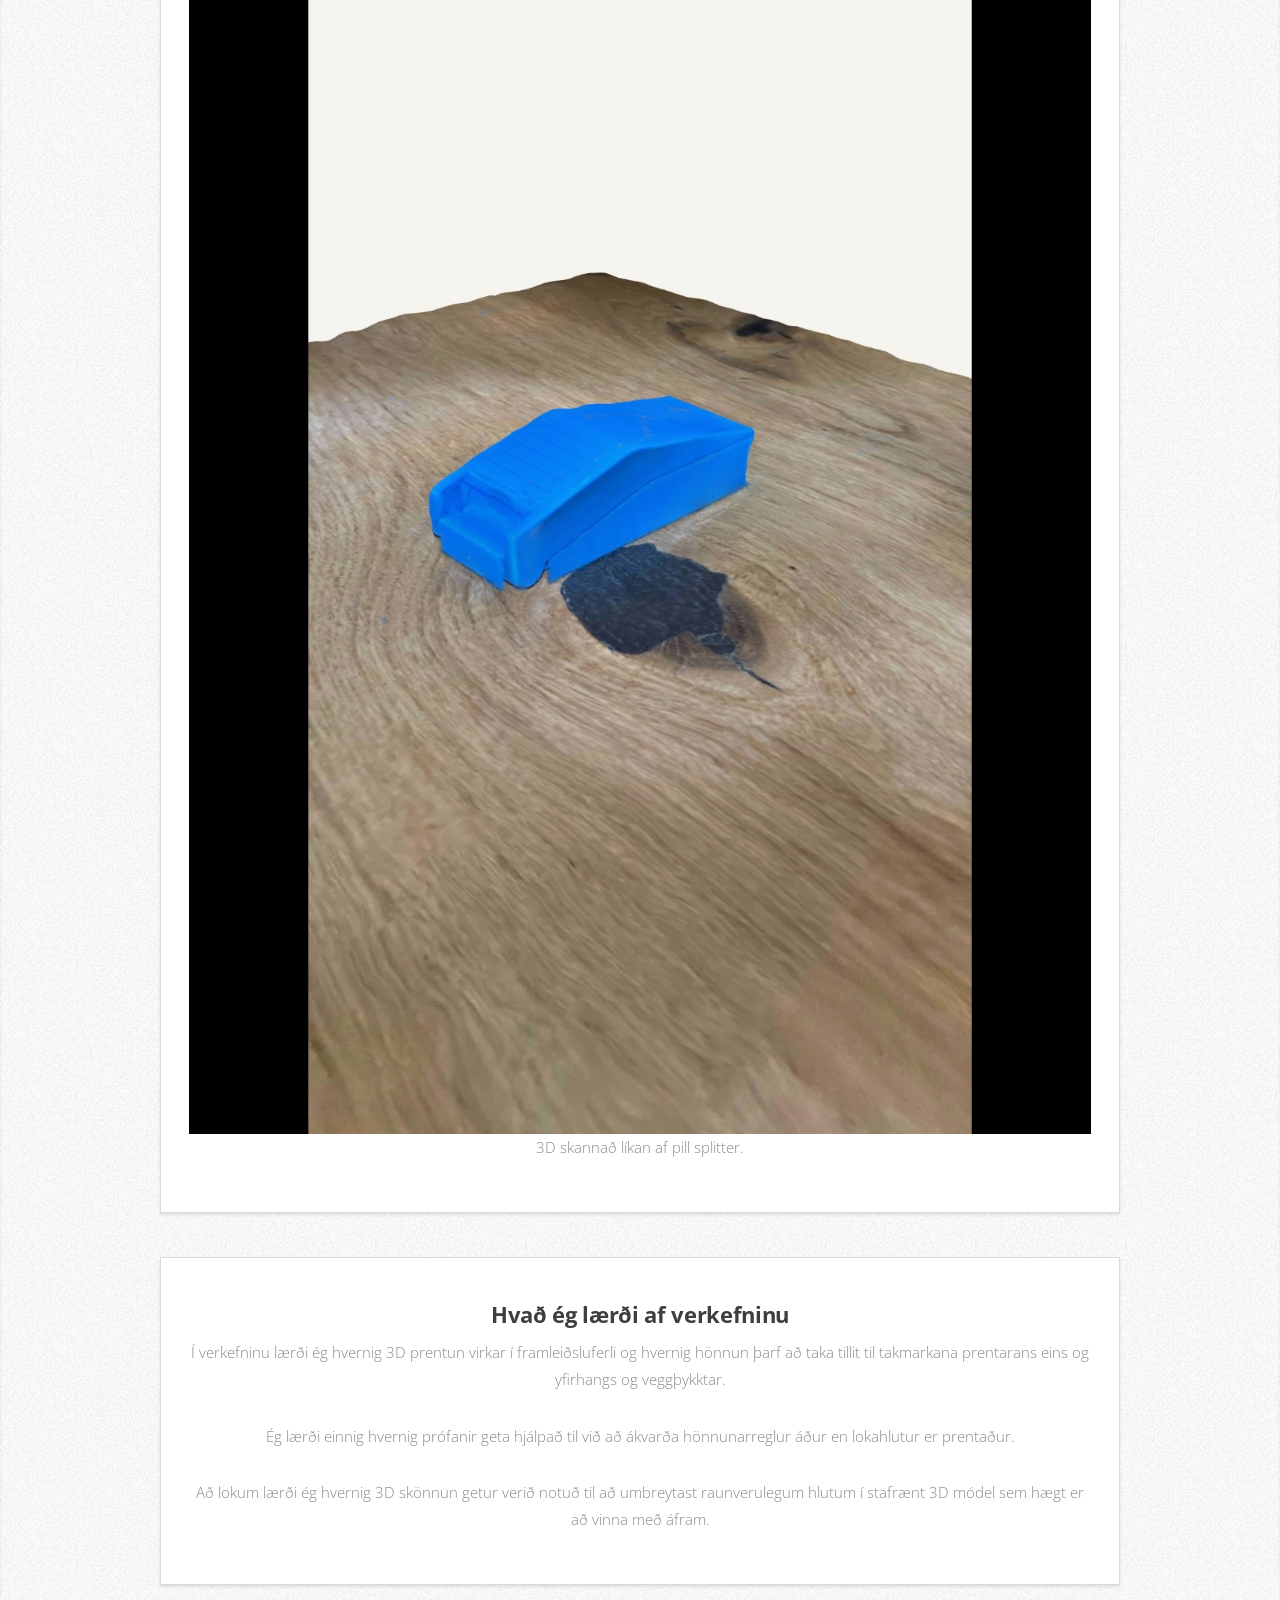
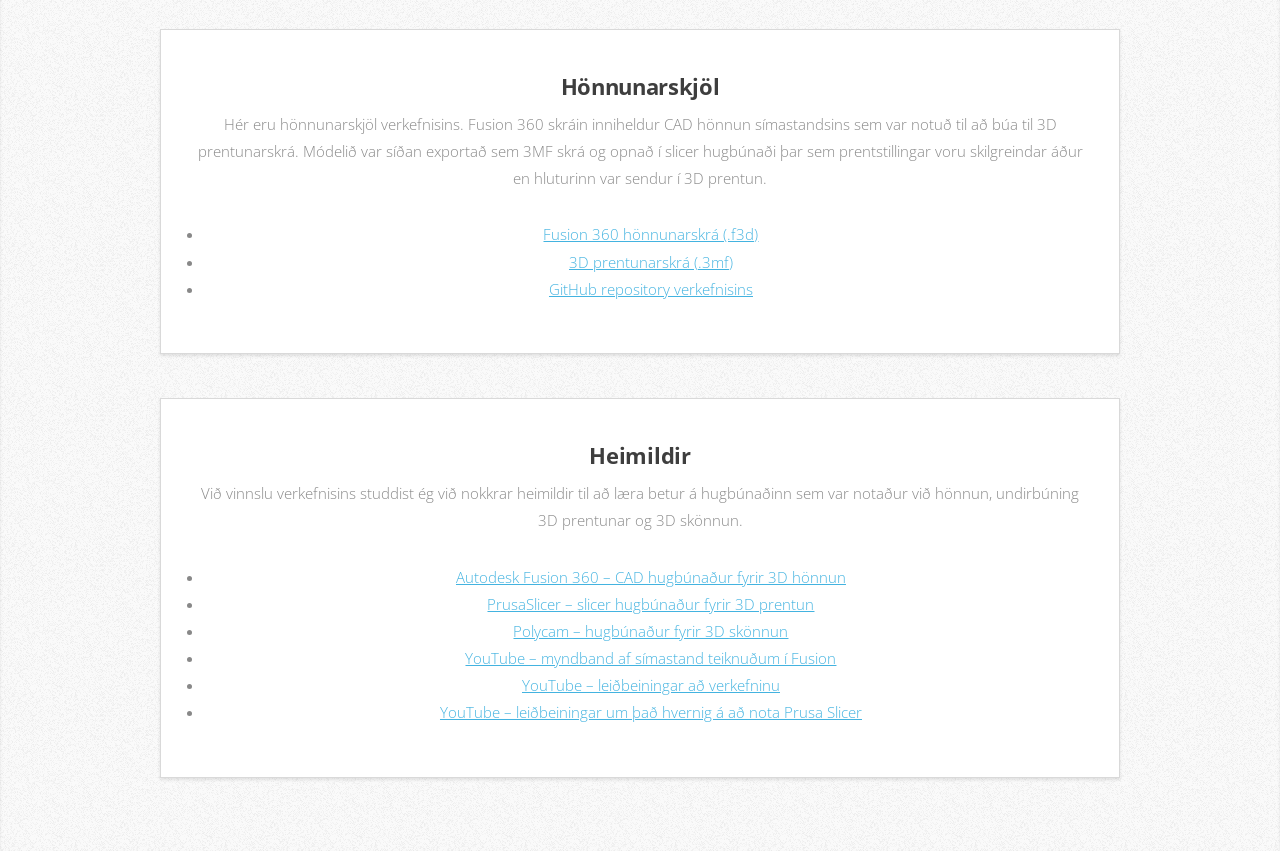
<file: verkefni3.html>
<!DOCTYPE HTML>
<html lang="is">
<head>
<title>Verkefni 3 – Tölvustudd framleiðsla</title>
<meta charset="utf-8" />
<meta name="viewport" content="width=device-width, initial-scale=1" />
<link rel="stylesheet" href="assets/css/main.css" />
</head>

<body>

  <!-- Nav -->
  <nav id="nav">
    <ul class="container">
      <li><a href="index.html">Heim</a></li>
      <li><a href="index.html#about">Um mig</a></li>
      <li><a href="index.html#cv">Ferilskrá</a></li>
      <li><a href="index.html#process">Verkefni 1</a></li>
      <li><a href="verkefni2.html">Verkefni 2</a></li>
      <li><a href="verkefni3.html">Verkefni 3</a></li>
      <li><a href="lokaverkefni.html">Lokaverkefni</a></li>
      <li><a href="index.html#github">GitHub</a></li>
      <li><a href="index.html#sources">Heimildir</a></li>
    </ul>
  </nav>

<article class="wrapper style2">
<div class="container">

<header>
<h2>Verkefni 3 – 3D prentun og 3D skönnun</h2>

<p>
Í þessu verkefni vann ég með bæði 3D prentun og 3D skönnun. Markmiðið var
að hanna hlut sem ekki væri hægt að framleiða með frádráttar framleiðslu
(subtractive manufacturing) heldur aðeins með 3D prentun (additive manufacturing).
Auk þess framkvæmdi ég prófanir á 3D prentara til að skilja betur takmarkanir
og hönnunarreglur áður en lokahluturinn var prentaður.
</p>

<p>
Hluturinn sem ég ákvað að hanna var símastandur sem heldur símanum í hallandi
stöðu á skrifborði. Einnig framkvæmdi ég 3D skönnun á hlut sem kallast
pill splitter og er notaður til að skipta lyfjatöflum í minni hluta.
</p>
</header>


<section class="box style1">

<h3>Hugmynd og hönnun</h3>

<p>
Upphaflega hafði ég hugsað mér að hanna símastand í verkefni 2, en áttaði mig
fljótt á því að slík hönnun hentar mun betur fyrir 3D prentun. Með 3D prentun
er hægt að búa til flóknari form og hallandi yfirborð sem væri erfiðara að
framleiða með öðrum framleiðsluaðferðum.
</p>

<p>
Því ákvað ég að þróa einfaldan símastand sem heldur símanum uppréttum á
skrifborði. Hallinn gerir notandanum kleift að horfa á skjáinn án þess að
þurfa að halda á símanum, til dæmis þegar horft er á myndbönd eða fylgst er
með tilkynningum.
</p>

<span class="image fit">
<img src="images/3D Model.png" alt="">
</span>

<p>3D módel af símastandinum.</p>

</section>


<section class="box style1">

<h3>Additive vs Subtractive framleiðsla</h3>

<p>
3D prentun er dæmi um additive framleiðslu þar sem hlutur er byggður upp
lag fyrir lag með því að bæta efni við. Þetta gerir kleift að framleiða
flóknari form, innri holrými og yfirhang sem erfitt eða ómögulegt væri
að framleiða með hefðbundnum aðferðum.
</p>

<p>
Frádráttar framleiðsla (subtractive manufacturing) virkar hins vegar þannig
að efni er fjarlægt úr stærra efnisstykki, til dæmis með fræsingu eða borun.
Slíkar aðferðir eiga erfiðara með að framleiða flókin form eða innri
holrými án þess að skipta hlutnum upp í fleiri einingar.
</p>

<p>
Símastandurinn sem ég hannaði inniheldur hallandi yfirborð og form sem
henta sérstaklega vel fyrir 3D prentun og væri mun erfiðara að framleiða
með frádráttar framleiðslu.
</p>

</section>


<section class="box style1">

<h3>Prófanir og hönnunarreglur</h3>

<p>
Áður en lokahluturinn var prentaður framkvæmdi ég nokkrar prófanir
til að skilja betur takmarkanir 3D prentarans. Með prófunum var
hægt að meta hluti eins og yfirhang (overhang) og veggþykkt.
</p>

<p>
Overhang prófið hjálpaði til við að sjá við hvaða hallahorn
prentarinn gat prentað án þess að þurfa support efni.
Einnig var prófuð mismunandi veggþykkt til að tryggja
að símastandurinn yrði nægilega sterkur.
</p>

<span class="image fit">
<img src="images/Simaprufa.png" alt="">
</span>

<p>Prófunarprent fyrir 3D prentun.</p>
<p>Minni símahaldari hér í
<a href="https://www.prusa3d.com/page/prusaslicer_424/" target="_blank">Prusa</a>, veggþykkt minnkuð og minni halli. Kom vel út gat farið í að prenta lokamodelið.</p>
        

</section>


<section class="box style1">

<h3>3D prentun</h3>

<p>
Eftir prófanirnar var símastandurinn prentaður á 3D prentara með PLA
plasti. Til að prenta símastandinn var módelinu hlaðið inn í
<a href="https://www.prusa3d.com/page/prusaslicer_424/" target="_blank">PrusaSlicer</a>
þar sem prentstillingar voru skilgreindar áður en hluturinn
var sendur í prentun.

<ul>
<li>Layer height: 0.2 mm</li>
<li>Infill: 15%</li>
</ul>
    
</p>   

<p>
Prentunin gekk vel og lokahluturinn kom út eins og gert var
ráð fyrir í hönnuninni.
    
</p>

<p>
Standurinn heldur símanum stöðugum og gerir notandanum kleift að hafa
símann sýnilegan á skrifborðinu til dæmis til að horfa á myndbönd eða
fylgjast með tilkynningum.
</p>

<span class="image fit">
<img src="images/Simastandur.jpeg" alt="">
</span>

<p>Fullprentaður símastandur.</p>

</section>


<section class="box style1">

<h3>3D skönnun</h3>

<p>
Sem hluti af verkefninu framkvæmdi ég einnig 3D skönnun á hlut. Ég notaði 
<a href="https://poly.cam/" target="_blank">Polycam</a>
fyrir það.
Hluturinn sem var skannaður var pill splitter sem er notaður til
að skipta lyfjatöflum í minni hluta.
</p>

<p>
3D skönnun gerir kleift að umbreyta raunverulegum hlut í stafrænt
3D módel sem síðan er hægt að skoða eða vinna með í CAD hugbúnaði.
</p>

<span class="image fit">
<img src="images/3Dskonnun.jpeg" alt="">
</span>

<p>3D skannað líkan af pill splitter.</p>

</section>


<section class="box style1">

<h3>Hvað ég lærði af verkefninu</h3>

<p>
Í verkefninu lærði ég hvernig 3D prentun virkar í framleiðsluferli
og hvernig hönnun þarf að taka tillit til takmarkana prentarans
eins og yfirhangs og veggþykktar.
</p>

<p>
Ég lærði einnig hvernig prófanir geta hjálpað til við að ákvarða
hönnunarreglur áður en lokahlutur er prentaður.
</p>

<p>
Að lokum lærði ég hvernig 3D skönnun getur verið notuð til að
umbreytast raunverulegum hlutum í stafrænt 3D módel sem hægt
er að vinna með áfram.
</p>

</section>


<section class="box style1">

<h3>Hönnunarskjöl</h3>

<p>
Hér eru hönnunarskjöl verkefnisins. Fusion 360 skráin inniheldur
CAD hönnun símastandsins sem var notuð til að búa til
3D prentunarskrá. Módelið var síðan exportað sem 3MF skrá
og opnað í slicer hugbúnaði þar sem prentstillingar voru
skilgreindar áður en hluturinn var sendur í 3D prentun.
</p>

<ul>

<li>
<a href="files/Símahaldari done.f3d" target="_blank">
Fusion 360 hönnunarskrá (.f3d)
</a>
</li>

<li>
<a href="files/Símastandur 3D.3mf" target="_blank">
3D prentunarskrá (.3mf)
</a>
</li>

<li>
<a href="https://github.com/svavar-dui/tolvustudd-framleidsla" target="_blank">
GitHub repository verkefnisins
</a>
</li>

</ul>

</section>


<section class="box style1">

<h3>Heimildir</h3>

<p>
Við vinnslu verkefnisins studdist ég við nokkrar heimildir til að
læra betur á hugbúnaðinn sem var notaður við hönnun, undirbúning
3D prentunar og 3D skönnun.
</p>

<ul>

<li>
<a href="https://www.autodesk.com/education/edu-software/fusion" target="_blank">
Autodesk Fusion 360 – CAD hugbúnaður fyrir 3D hönnun
</a>
</li>

<li>
<a href="https://www.prusa3d.com/page/prusaslicer_424/" target="_blank">
PrusaSlicer – slicer hugbúnaður fyrir 3D prentun
</a>
</li>

<li>
<a href="https://poly.cam/" target="_blank">
Polycam – hugbúnaður fyrir 3D skönnun
</a>
</li>

<li>
<a href="https://www.youtube.com/watch?v=XTE0WEPnUZw" target="_blank">
YouTube – myndband af símastand teiknuðum í Fusion
</a>
</li>

<li>
<a href="https://www.youtube.com/watch?v=HTkwUh3QnQk" target="_blank">
YouTube – leiðbeiningar að verkefninu
</a>
</li>
    
<li>
<a href="https://www.youtube.com/watch?v=Noqzgru1wNY&list=PLGuNTpc293hoXV4QE6y4MAGTWkPRrPBvJ&index=16" target="_blank">
YouTube – leiðbeiningar um það hvernig á að nota Prusa Slicer
</a>
</li>    

</ul>

</section>
    
</div>
</article>

</body>
</html>
</file>
<file: assets/css/main.css>
@import url("https://fonts.googleapis.com/css?family=Open+Sans:300,300italic,600,600italic,700");
@import url("fontawesome-all.min.css");

/*
	Miniport by HTML5 UP
	html5up.net | @ajlkn
	Free for personal and commercial use under the CCA 3.0 license (html5up.net/license)
*/

html, body, div, span, applet, object,
iframe, h1, h2, h3, h4, h5, h6, p, blockquote,
pre, a, abbr, acronym, address, big, cite,
code, del, dfn, em, img, ins, kbd, q, s, samp,
small, strike, strong, sub, sup, tt, var, b,
u, i, center, dl, dt, dd, ol, ul, li, fieldset,
form, label, legend, table, caption, tbody,
tfoot, thead, tr, th, td, article, aside,
canvas, details, embed, figure, figcaption,
footer, header, hgroup, menu, nav, output, ruby,
section, summary, time, mark, audio, video {
	margin: 0;
	padding: 0;
	border: 0;
	font-size: 100%;
	font: inherit;
	vertical-align: baseline;}

article, aside, details, figcaption, figure,
footer, header, hgroup, menu, nav, section {
	display: block;}

body {
	line-height: 1;
}

ol, ul {
	list-style: none;
}

blockquote, q {
	quotes: none;
}

	blockquote:before, blockquote:after, q:before, q:after {
		content: '';
		content: none;
	}

table {
	border-collapse: collapse;
	border-spacing: 0;
}

body {
	-webkit-text-size-adjust: none;
}

mark {
	background-color: transparent;
	color: inherit;
}

input::-moz-focus-inner {
	border: 0;
	padding: 0;
}

input, select, textarea {
	-moz-appearance: none;
	-webkit-appearance: none;
	-ms-appearance: none;
	appearance: none;
}

/* Basic */

	html {
		box-sizing: border-box;
	}

	*, *:before, *:after {
		box-sizing: inherit;
	}

	body {
		padding-top: 3.5em;
	}

		body.is-preload *, body.is-preload *:before, body.is-preload *:after {
			-moz-animation: none !important;
			-webkit-animation: none !important;
			-ms-animation: none !important;
			animation: none !important;
			-moz-transition: none !important;
			-webkit-transition: none !important;
			-ms-transition: none !important;
			transition: none !important;
		}

	body, input, textarea, select {
		font-family: 'Open Sans', sans-serif;
		line-height: 1.85em;
		color: #888;
		font-weight: 300;
		font-size: 13pt;
	}

	a {
		-moz-transition: color .2s ease-in-out;
		-webkit-transition: color .2s ease-in-out;
		-ms-transition: color .2s ease-in-out;
		transition: color .2s ease-in-out;
		color: #43B3E0;
		text-decoration: underline;
	}

		a:hover {
			color: #43bff0 !important;
		}

		a img {
			border: 0;
		}

	b, strong {
		font-weight: 600;
		color: #3e3e3e;
	}

	i, em {
		font-style: italic;
	}

	sub {
		position: relative;
		top: 0.5em;
		font-size: 0.8em;
	}

	sup {
		position: relative;
		top: -0.5em;
		font-size: 0.8em;
	}

	blockquote {
		border-left: solid 0.75em #eee;
		padding: 1em 0 1em 1.5em;
		font-style: italic;
	}

	h1, h2, h3, h4, h5, h6 {
		color: #3e3e3e;
		margin: 0 0 0.75em 0;
	}

	h1 a, h2 a, h3 a, h4 a, h5 a, h6 a {
		text-decoration: none;
		color: inherit;
	}

	h2, h3, h4, h5, h6 {
		font-weight: 700;
	}

	h1 {
		font-size: 3.25em;
		letter-spacing: -0.025em;
		font-weight: 300;
	}

		h1 strong {
			font-weight: 700;
		}

	h2 {
		font-size: 2em;
		letter-spacing: -0.015em;
	}

	h3 {
		font-size: 1.5em;
		letter-spacing: -0.015em;
	}

	em, i {
		font-style: italic;
	}

	br.clear {
		clear: both;
	}

	hr {
		border: 0;
		border-top: solid 1px #444;
		border-top-color: rgba(0, 0, 0, 0.35);
		box-shadow: 0px 1px 0px 0px rgba(255, 255, 255, 0.1);
		height: 1px;
		margin: 3em 0;
	}

	p, ul, ol, dl, table {
		margin-bottom: 2em;
	}

	header {
		margin: 0 0 3em 0;
	}

		header > p {
			font-size: 1.25em;
			margin: 0;
		}

	footer {
		margin: 3em 0 0 0;
	}

		footer > p {
			font-size: 1.25em;
		}

/* Container */

	.container {
		margin: 0 auto;
		max-width: calc(100% - 50px);
		width: 1200px;
	}

		.container.medium {
			width: 900px;
		}

		@media screen and (max-width: 1680px) {

			.container {
				width: 1200px;
			}

				.container.medium {
					width: 900px;
				}

		}

		@media screen and (max-width: 1280px) {

			.container {
				width: 960px;
			}

				.container.medium {
					width: 720px;
				}

		}

		@media screen and (max-width: 980px) {

			.container {
				width: 100%;
			}

				.container.medium {
					width: 75%;
				}

		}

		@media screen and (max-width: 736px) {

			.container {
				width: 100%;
				max-width: calc(100% - 30px);
			}

				.container.medium {
					width: 100%;
				}

		}

/* Row */

	.row {
		display: flex;
		flex-wrap: wrap;
		box-sizing: border-box;
		align-items: stretch;
	}

		.row > * {
			box-sizing: border-box;
		}

		.row.gtr-uniform > * > :last-child {
			margin-bottom: 0;
		}

		.row.aln-left {
			justify-content: flex-start;
		}

		.row.aln-center {
			justify-content: center;
		}

		.row.aln-right {
			justify-content: flex-end;
		}

		.row.aln-top {
			align-items: flex-start;
		}

		.row.aln-middle {
			align-items: center;
		}

		.row.aln-bottom {
			align-items: flex-end;
		}

		.row > .imp {
			order: -1;
		}

		.row > .col-1 {
			width: 8.33333%;
		}

		.row > .off-1 {
			margin-left: 8.33333%;
		}

		.row > .col-2 {
			width: 16.66667%;
		}

		.row > .off-2 {
			margin-left: 16.66667%;
		}

		.row > .col-3 {
			width: 25%;
		}

		.row > .off-3 {
			margin-left: 25%;
		}

		.row > .col-4 {
			width: 33.33333%;
		}

		.row > .off-4 {
			margin-left: 33.33333%;
		}

		.row > .col-5 {
			width: 41.66667%;
		}

		.row > .off-5 {
			margin-left: 41.66667%;
		}

		.row > .col-6 {
			width: 50%;
		}

		.row > .off-6 {
			margin-left: 50%;
		}

		.row > .col-7 {
			width: 58.33333%;
		}

		.row > .off-7 {
			margin-left: 58.33333%;
		}

		.row > .col-8 {
			width: 66.66667%;
		}

		.row > .off-8 {
			margin-left: 66.66667%;
		}

		.row > .col-9 {
			width: 75%;
		}

		.row > .off-9 {
			margin-left: 75%;
		}

		.row > .col-10 {
			width: 83.33333%;
		}

		.row > .off-10 {
			margin-left: 83.33333%;
		}

		.row > .col-11 {
			width: 91.66667%;
		}

		.row > .off-11 {
			margin-left: 91.66667%;
		}

		.row > .col-12 {
			width: 100%;
		}

		.row > .off-12 {
			margin-left: 100%;
		}

		.row.gtr-0 {
			margin-top: 0px;
			margin-left: 0px;
		}

			.row.gtr-0 > * {
				padding: 0px 0 0 0px;
			}

			.row.gtr-0.gtr-uniform {
				margin-top: 0px;
			}

				.row.gtr-0.gtr-uniform > * {
					padding-top: 0px;
				}

		.row.gtr-25 {
			margin-top: -6.25px;
			margin-left: -6.25px;
		}

			.row.gtr-25 > * {
				padding: 6.25px 0 0 6.25px;
			}

			.row.gtr-25.gtr-uniform {
				margin-top: -6.25px;
			}

				.row.gtr-25.gtr-uniform > * {
					padding-top: 6.25px;
				}

		.row.gtr-50 {
			margin-top: -12.5px;
			margin-left: -12.5px;
		}

			.row.gtr-50 > * {
				padding: 12.5px 0 0 12.5px;
			}

			.row.gtr-50.gtr-uniform {
				margin-top: -12.5px;
			}

				.row.gtr-50.gtr-uniform > * {
					padding-top: 12.5px;
				}

		.row {
			margin-top: -25px;
			margin-left: -25px;
		}

			.row > * {
				padding: 25px 0 0 25px;
			}

			.row.gtr-uniform {
				margin-top: -25px;
			}

				.row.gtr-uniform > * {
					padding-top: 25px;
				}

		.row.gtr-150 {
			margin-top: -37.5px;
			margin-left: -37.5px;
		}

			.row.gtr-150 > * {
				padding: 37.5px 0 0 37.5px;
			}

			.row.gtr-150.gtr-uniform {
				margin-top: -37.5px;
			}

				.row.gtr-150.gtr-uniform > * {
					padding-top: 37.5px;
				}

		.row.gtr-200 {
			margin-top: -50px;
			margin-left: -50px;
		}

			.row.gtr-200 > * {
				padding: 50px 0 0 50px;
			}

			.row.gtr-200.gtr-uniform {
				margin-top: -50px;
			}

				.row.gtr-200.gtr-uniform > * {
					padding-top: 50px;
				}

		@media screen and (max-width: 1680px) {

			.row {
				display: flex;
				flex-wrap: wrap;
				box-sizing: border-box;
				align-items: stretch;
			}

				.row > * {
					box-sizing: border-box;
				}

				.row.gtr-uniform > * > :last-child {
					margin-bottom: 0;
				}

				.row.aln-left {
					justify-content: flex-start;
				}

				.row.aln-center {
					justify-content: center;
				}

				.row.aln-right {
					justify-content: flex-end;
				}

				.row.aln-top {
					align-items: flex-start;
				}

				.row.aln-middle {
					align-items: center;
				}

				.row.aln-bottom {
					align-items: flex-end;
				}

				.row > .imp-xlarge {
					order: -1;
				}

				.row > .col-1-xlarge {
					width: 8.33333%;
				}

				.row > .off-1-xlarge {
					margin-left: 8.33333%;
				}

				.row > .col-2-xlarge {
					width: 16.66667%;
				}

				.row > .off-2-xlarge {
					margin-left: 16.66667%;
				}

				.row > .col-3-xlarge {
					width: 25%;
				}

				.row > .off-3-xlarge {
					margin-left: 25%;
				}

				.row > .col-4-xlarge {
					width: 33.33333%;
				}

				.row > .off-4-xlarge {
					margin-left: 33.33333%;
				}

				.row > .col-5-xlarge {
					width: 41.66667%;
				}

				.row > .off-5-xlarge {
					margin-left: 41.66667%;
				}

				.row > .col-6-xlarge {
					width: 50%;
				}

				.row > .off-6-xlarge {
					margin-left: 50%;
				}

				.row > .col-7-xlarge {
					width: 58.33333%;
				}

				.row > .off-7-xlarge {
					margin-left: 58.33333%;
				}

				.row > .col-8-xlarge {
					width: 66.66667%;
				}

				.row > .off-8-xlarge {
					margin-left: 66.66667%;
				}

				.row > .col-9-xlarge {
					width: 75%;
				}

				.row > .off-9-xlarge {
					margin-left: 75%;
				}

				.row > .col-10-xlarge {
					width: 83.33333%;
				}

				.row > .off-10-xlarge {
					margin-left: 83.33333%;
				}

				.row > .col-11-xlarge {
					width: 91.66667%;
				}

				.row > .off-11-xlarge {
					margin-left: 91.66667%;
				}

				.row > .col-12-xlarge {
					width: 100%;
				}

				.row > .off-12-xlarge {
					margin-left: 100%;
				}

				.row.gtr-0 {
					margin-top: 0px;
					margin-left: 0px;
				}

					.row.gtr-0 > * {
						padding: 0px 0 0 0px;
					}

					.row.gtr-0.gtr-uniform {
						margin-top: 0px;
					}

						.row.gtr-0.gtr-uniform > * {
							padding-top: 0px;
						}

				.row.gtr-25 {
					margin-top: -6.25px;
					margin-left: -6.25px;
				}

					.row.gtr-25 > * {
						padding: 6.25px 0 0 6.25px;
					}

					.row.gtr-25.gtr-uniform {
						margin-top: -6.25px;
					}

						.row.gtr-25.gtr-uniform > * {
							padding-top: 6.25px;
						}

				.row.gtr-50 {
					margin-top: -12.5px;
					margin-left: -12.5px;
				}

					.row.gtr-50 > * {
						padding: 12.5px 0 0 12.5px;
					}

					.row.gtr-50.gtr-uniform {
						margin-top: -12.5px;
					}

						.row.gtr-50.gtr-uniform > * {
							padding-top: 12.5px;
						}

				.row {
					margin-top: -25px;
					margin-left: -25px;
				}

					.row > * {
						padding: 25px 0 0 25px;
					}

					.row.gtr-uniform {
						margin-top: -25px;
					}

						.row.gtr-uniform > * {
							padding-top: 25px;
						}

				.row.gtr-150 {
					margin-top: -37.5px;
					margin-left: -37.5px;
				}

					.row.gtr-150 > * {
						padding: 37.5px 0 0 37.5px;
					}

					.row.gtr-150.gtr-uniform {
						margin-top: -37.5px;
					}

						.row.gtr-150.gtr-uniform > * {
							padding-top: 37.5px;
						}

				.row.gtr-200 {
					margin-top: -50px;
					margin-left: -50px;
				}

					.row.gtr-200 > * {
						padding: 50px 0 0 50px;
					}

					.row.gtr-200.gtr-uniform {
						margin-top: -50px;
					}

						.row.gtr-200.gtr-uniform > * {
							padding-top: 50px;
						}

		}

		@media screen and (max-width: 1280px) {

			.row {
				display: flex;
				flex-wrap: wrap;
				box-sizing: border-box;
				align-items: stretch;
			}

				.row > * {
					box-sizing: border-box;
				}

				.row.gtr-uniform > * > :last-child {
					margin-bottom: 0;
				}

				.row.aln-left {
					justify-content: flex-start;
				}

				.row.aln-center {
					justify-content: center;
				}

				.row.aln-right {
					justify-content: flex-end;
				}

				.row.aln-top {
					align-items: flex-start;
				}

				.row.aln-middle {
					align-items: center;
				}

				.row.aln-bottom {
					align-items: flex-end;
				}

				.row > .imp-large {
					order: -1;
				}

				.row > .col-1-large {
					width: 8.33333%;
				}

				.row > .off-1-large {
					margin-left: 8.33333%;
				}

				.row > .col-2-large {
					width: 16.66667%;
				}

				.row > .off-2-large {
					margin-left: 16.66667%;
				}

				.row > .col-3-large {
					width: 25%;
				}

				.row > .off-3-large {
					margin-left: 25%;
				}

				.row > .col-4-large {
					width: 33.33333%;
				}

				.row > .off-4-large {
					margin-left: 33.33333%;
				}

				.row > .col-5-large {
					width: 41.66667%;
				}

				.row > .off-5-large {
					margin-left: 41.66667%;
				}

				.row > .col-6-large {
					width: 50%;
				}

				.row > .off-6-large {
					margin-left: 50%;
				}

				.row > .col-7-large {
					width: 58.33333%;
				}

				.row > .off-7-large {
					margin-left: 58.33333%;
				}

				.row > .col-8-large {
					width: 66.66667%;
				}

				.row > .off-8-large {
					margin-left: 66.66667%;
				}

				.row > .col-9-large {
					width: 75%;
				}

				.row > .off-9-large {
					margin-left: 75%;
				}

				.row > .col-10-large {
					width: 83.33333%;
				}

				.row > .off-10-large {
					margin-left: 83.33333%;
				}

				.row > .col-11-large {
					width: 91.66667%;
				}

				.row > .off-11-large {
					margin-left: 91.66667%;
				}

				.row > .col-12-large {
					width: 100%;
				}

				.row > .off-12-large {
					margin-left: 100%;
				}

				.row.gtr-0 {
					margin-top: 0px;
					margin-left: 0px;
				}

					.row.gtr-0 > * {
						padding: 0px 0 0 0px;
					}

					.row.gtr-0.gtr-uniform {
						margin-top: 0px;
					}

						.row.gtr-0.gtr-uniform > * {
							padding-top: 0px;
						}

				.row.gtr-25 {
					margin-top: -6.25px;
					margin-left: -6.25px;
				}

					.row.gtr-25 > * {
						padding: 6.25px 0 0 6.25px;
					}

					.row.gtr-25.gtr-uniform {
						margin-top: -6.25px;
					}

						.row.gtr-25.gtr-uniform > * {
							padding-top: 6.25px;
						}

				.row.gtr-50 {
					margin-top: -12.5px;
					margin-left: -12.5px;
				}

					.row.gtr-50 > * {
						padding: 12.5px 0 0 12.5px;
					}

					.row.gtr-50.gtr-uniform {
						margin-top: -12.5px;
					}

						.row.gtr-50.gtr-uniform > * {
							padding-top: 12.5px;
						}

				.row {
					margin-top: -25px;
					margin-left: -25px;
				}

					.row > * {
						padding: 25px 0 0 25px;
					}

					.row.gtr-uniform {
						margin-top: -25px;
					}

						.row.gtr-uniform > * {
							padding-top: 25px;
						}

				.row.gtr-150 {
					margin-top: -37.5px;
					margin-left: -37.5px;
				}

					.row.gtr-150 > * {
						padding: 37.5px 0 0 37.5px;
					}

					.row.gtr-150.gtr-uniform {
						margin-top: -37.5px;
					}

						.row.gtr-150.gtr-uniform > * {
							padding-top: 37.5px;
						}

				.row.gtr-200 {
					margin-top: -50px;
					margin-left: -50px;
				}

					.row.gtr-200 > * {
						padding: 50px 0 0 50px;
					}

					.row.gtr-200.gtr-uniform {
						margin-top: -50px;
					}

						.row.gtr-200.gtr-uniform > * {
							padding-top: 50px;
						}

		}

		@media screen and (max-width: 980px) {

			.row {
				display: flex;
				flex-wrap: wrap;
				box-sizing: border-box;
				align-items: stretch;
			}

				.row > * {
					box-sizing: border-box;
				}

				.row.gtr-uniform > * > :last-child {
					margin-bottom: 0;
				}

				.row.aln-left {
					justify-content: flex-start;
				}

				.row.aln-center {
					justify-content: center;
				}

				.row.aln-right {
					justify-content: flex-end;
				}

				.row.aln-top {
					align-items: flex-start;
				}

				.row.aln-middle {
					align-items: center;
				}

				.row.aln-bottom {
					align-items: flex-end;
				}

				.row > .imp-medium {
					order: -1;
				}

				.row > .col-1-medium {
					width: 8.33333%;
				}

				.row > .off-1-medium {
					margin-left: 8.33333%;
				}

				.row > .col-2-medium {
					width: 16.66667%;
				}

				.row > .off-2-medium {
					margin-left: 16.66667%;
				}

				.row > .col-3-medium {
					width: 25%;
				}

				.row > .off-3-medium {
					margin-left: 25%;
				}

				.row > .col-4-medium {
					width: 33.33333%;
				}

				.row > .off-4-medium {
					margin-left: 33.33333%;
				}

				.row > .col-5-medium {
					width: 41.66667%;
				}

				.row > .off-5-medium {
					margin-left: 41.66667%;
				}

				.row > .col-6-medium {
					width: 50%;
				}

				.row > .off-6-medium {
					margin-left: 50%;
				}

				.row > .col-7-medium {
					width: 58.33333%;
				}

				.row > .off-7-medium {
					margin-left: 58.33333%;
				}

				.row > .col-8-medium {
					width: 66.66667%;
				}

				.row > .off-8-medium {
					margin-left: 66.66667%;
				}

				.row > .col-9-medium {
					width: 75%;
				}

				.row > .off-9-medium {
					margin-left: 75%;
				}

				.row > .col-10-medium {
					width: 83.33333%;
				}

				.row > .off-10-medium {
					margin-left: 83.33333%;
				}

				.row > .col-11-medium {
					width: 91.66667%;
				}

				.row > .off-11-medium {
					margin-left: 91.66667%;
				}

				.row > .col-12-medium {
					width: 100%;
				}

				.row > .off-12-medium {
					margin-left: 100%;
				}

				.row.gtr-0 {
					margin-top: 0px;
					margin-left: 0px;
				}

					.row.gtr-0 > * {
						padding: 0px 0 0 0px;
					}

					.row.gtr-0.gtr-uniform {
						margin-top: 0px;
					}

						.row.gtr-0.gtr-uniform > * {
							padding-top: 0px;
						}

				.row.gtr-25 {
					margin-top: -6.25px;
					margin-left: -6.25px;
				}

					.row.gtr-25 > * {
						padding: 6.25px 0 0 6.25px;
					}

					.row.gtr-25.gtr-uniform {
						margin-top: -6.25px;
					}

						.row.gtr-25.gtr-uniform > * {
							padding-top: 6.25px;
						}

				.row.gtr-50 {
					margin-top: -12.5px;
					margin-left: -12.5px;
				}

					.row.gtr-50 > * {
						padding: 12.5px 0 0 12.5px;
					}

					.row.gtr-50.gtr-uniform {
						margin-top: -12.5px;
					}

						.row.gtr-50.gtr-uniform > * {
							padding-top: 12.5px;
						}

				.row {
					margin-top: -25px;
					margin-left: -25px;
				}

					.row > * {
						padding: 25px 0 0 25px;
					}

					.row.gtr-uniform {
						margin-top: -25px;
					}

						.row.gtr-uniform > * {
							padding-top: 25px;
						}

				.row.gtr-150 {
					margin-top: -37.5px;
					margin-left: -37.5px;
				}

					.row.gtr-150 > * {
						padding: 37.5px 0 0 37.5px;
					}

					.row.gtr-150.gtr-uniform {
						margin-top: -37.5px;
					}

						.row.gtr-150.gtr-uniform > * {
							padding-top: 37.5px;
						}

				.row.gtr-200 {
					margin-top: -50px;
					margin-left: -50px;
				}

					.row.gtr-200 > * {
						padding: 50px 0 0 50px;
					}

					.row.gtr-200.gtr-uniform {
						margin-top: -50px;
					}

						.row.gtr-200.gtr-uniform > * {
							padding-top: 50px;
						}

		}

		@media screen and (max-width: 736px) {

			.row {
				display: flex;
				flex-wrap: wrap;
				box-sizing: border-box;
				align-items: stretch;
			}

				.row > * {
					box-sizing: border-box;
				}

				.row.gtr-uniform > * > :last-child {
					margin-bottom: 0;
				}

				.row.aln-left {
					justify-content: flex-start;
				}

				.row.aln-center {
					justify-content: center;
				}

				.row.aln-right {
					justify-content: flex-end;
				}

				.row.aln-top {
					align-items: flex-start;
				}

				.row.aln-middle {
					align-items: center;
				}

				.row.aln-bottom {
					align-items: flex-end;
				}

				.row > .imp-small {
					order: -1;
				}

				.row > .col-1-small {
					width: 8.33333%;
				}

				.row > .off-1-small {
					margin-left: 8.33333%;
				}

				.row > .col-2-small {
					width: 16.66667%;
				}

				.row > .off-2-small {
					margin-left: 16.66667%;
				}

				.row > .col-3-small {
					width: 25%;
				}

				.row > .off-3-small {
					margin-left: 25%;
				}

				.row > .col-4-small {
					width: 33.33333%;
				}

				.row > .off-4-small {
					margin-left: 33.33333%;
				}

				.row > .col-5-small {
					width: 41.66667%;
				}

				.row > .off-5-small {
					margin-left: 41.66667%;
				}

				.row > .col-6-small {
					width: 50%;
				}

				.row > .off-6-small {
					margin-left: 50%;
				}

				.row > .col-7-small {
					width: 58.33333%;
				}

				.row > .off-7-small {
					margin-left: 58.33333%;
				}

				.row > .col-8-small {
					width: 66.66667%;
				}

				.row > .off-8-small {
					margin-left: 66.66667%;
				}

				.row > .col-9-small {
					width: 75%;
				}

				.row > .off-9-small {
					margin-left: 75%;
				}

				.row > .col-10-small {
					width: 83.33333%;
				}

				.row > .off-10-small {
					margin-left: 83.33333%;
				}

				.row > .col-11-small {
					width: 91.66667%;
				}

				.row > .off-11-small {
					margin-left: 91.66667%;
				}

				.row > .col-12-small {
					width: 100%;
				}

				.row > .off-12-small {
					margin-left: 100%;
				}

				.row.gtr-0 {
					margin-top: 0px;
					margin-left: 0px;
				}

					.row.gtr-0 > * {
						padding: 0px 0 0 0px;
					}

					.row.gtr-0.gtr-uniform {
						margin-top: 0px;
					}

						.row.gtr-0.gtr-uniform > * {
							padding-top: 0px;
						}

				.row.gtr-25 {
					margin-top: -3.75px;
					margin-left: -3.75px;
				}

					.row.gtr-25 > * {
						padding: 3.75px 0 0 3.75px;
					}

					.row.gtr-25.gtr-uniform {
						margin-top: -3.75px;
					}

						.row.gtr-25.gtr-uniform > * {
							padding-top: 3.75px;
						}

				.row.gtr-50 {
					margin-top: -7.5px;
					margin-left: -7.5px;
				}

					.row.gtr-50 > * {
						padding: 7.5px 0 0 7.5px;
					}

					.row.gtr-50.gtr-uniform {
						margin-top: -7.5px;
					}

						.row.gtr-50.gtr-uniform > * {
							padding-top: 7.5px;
						}

				.row {
					margin-top: -15px;
					margin-left: -15px;
				}

					.row > * {
						padding: 15px 0 0 15px;
					}

					.row.gtr-uniform {
						margin-top: -15px;
					}

						.row.gtr-uniform > * {
							padding-top: 15px;
						}

				.row.gtr-150 {
					margin-top: -22.5px;
					margin-left: -22.5px;
				}

					.row.gtr-150 > * {
						padding: 22.5px 0 0 22.5px;
					}

					.row.gtr-150.gtr-uniform {
						margin-top: -22.5px;
					}

						.row.gtr-150.gtr-uniform > * {
							padding-top: 22.5px;
						}

				.row.gtr-200 {
					margin-top: -30px;
					margin-left: -30px;
				}

					.row.gtr-200 > * {
						padding: 30px 0 0 30px;
					}

					.row.gtr-200.gtr-uniform {
						margin-top: -30px;
					}

						.row.gtr-200.gtr-uniform > * {
							padding-top: 30px;
						}

		}

/* Form */

	form label {
		color: #3e3e3e;
		font-weight: 700;
		display: block;
		margin: 0 0 0.5em 0;
	}

	form input[type=text],
	form input[type=email],
	form input[type=password],
	form select,
	form textarea {
		-moz-transition: background .2s ease-in-out, box-shadow .2s ease-in-out;
		-webkit-transition: background .2s ease-in-out, box-shadow .2s ease-in-out;
		-ms-transition: background .2s ease-in-out, box-shadow .2s ease-in-out;
		transition: background .2s ease-in-out, box-shadow .2s ease-in-out;
		-webkit-appearance: none;
		display: block;
		border: 0;
		padding: 0.75em;
		font-size: 1em;
		border-radius: 8px;
		border: solid 1px #ddd;
		background: #fff;
		color: #bbb;
		box-shadow: inset 0px 2px 3px 1px rgba(0, 0, 0, 0.05), 0px 1px 0px 0px rgba(255, 255, 255, 0.025);
		width: 100%;
	}

		form input[type=text]:focus,
		form input[type=email]:focus,
		form input[type=password]:focus,
		form select:focus,
		form textarea:focus {
			background: #fafafa;
			box-shadow: inset 0px 2px 5px 0px rgba(0, 0, 0, 0.05), 0px 1px 0px 0px rgba(255, 255, 255, 0.025), inset 0px 0px 2px 1px #43bff0;
		}

	form textarea {
		height: 15em;
	}

	form .actions:last-child {
		margin-bottom: 0;
	}

	form ::-webkit-input-placeholder {
		color: #555 !important;
	}

	form :-moz-placeholder {
		color: #555 !important;
	}

	form ::-moz-placeholder {
		color: #555 !important;
	}

	form :-ms-input-placeholder {
		color: #555 !important;
	}

	form ::-moz-focus-inner {
		border: 0;
	}

/* Tables */

	table {
		width: 100%;
	}

		table.default {
			width: 100%;
		}

			table.default tr {
				border-top: solid 1px #eee;
			}

				table.default tr:first-child {
					border-top: 0;
				}

			table.default td {
				padding: 0.5em 1em 0.5em 1em;
			}

			table.default th {
				text-align: left;
				padding: 0.5em 1em 0.5em 1em;
				font-weight: 600;
				margin: 0 0 1em 0;
			}

			table.default thead {
				background: #4f4f4f;
				color: #fff;
			}

/* Section/Article */

	section, article {
		margin-bottom: 3em;
	}

	section > :last-child,
	article > :last-child,
	section:last-child,
	article:last-child {
		margin-bottom: 0;
	}

/* Image */

	.image {
		display: inline-block;
		position: relative;
	}

		.image img {
			display: block;
			width: 100%;
		}

		.image.fit {
			display: block;
			width: 100%;
		}

		.image.featured {
			display: block;
			width: 100%;
			margin: 0 0 2em 0;
		}

		.image.left {
			float: left;
			margin: 0 2em 2em 0;
		}

		.image.centered {
			display: block;
			margin: 0 0 2em 0;
		}

			.image.centered img {
				margin: 0 auto;
				width: auto;
			}

/* Button */

	input[type="button"],
	input[type="submit"],
	input[type="reset"],
	button,
	.button {
		background-image: url("images/bg.png"), -moz-linear-gradient(top, rgba(0, 0, 0, 0), rgba(0, 0, 0, 0.2));
		background-image: url("images/bg.png"), -webkit-linear-gradient(top, rgba(0, 0, 0, 0), rgba(0, 0, 0, 0.2));
		background-image: url("images/bg.png"), -ms-linear-gradient(top, rgba(0, 0, 0, 0), rgba(0, 0, 0, 0.2));
		background-image: url("images/bg.png"), linear-gradient(top, rgba(0, 0, 0, 0), rgba(0, 0, 0, 0.2));
		-moz-transition: background-color .2s ease-in-out;
		-webkit-transition: background-color .2s ease-in-out;
		-ms-transition: background-color .2s ease-in-out;
		transition: background-color .2s ease-in-out;
		-webkit-appearance: none;
		position: relative;
		display: inline-block;
		color: #fff !important;
		text-decoration: none;
		font-weight: 700;
		border: 0;
		outline: 0;
		cursor: pointer;
		border-radius: 8px;
		text-shadow: -1px -1px 0.5px rgba(0, 0, 0, 0.5);
		overflow: hidden;
		box-shadow: inset 0px 0px 0px 1px rgba(0, 0, 0, 0.5), inset 0px 2px 1px 0px rgba(255, 255, 255, 0.75);
		background-color: #43B3E0;
		padding: 1em 2.35em 1em 2.35em;
		font-size: 1.1em;
		max-width: 24em;
	}

		input[type="button"]:hover,
		input[type="submit"]:hover,
		input[type="reset"]:hover,
		button:hover,
		.button:hover {
			background-color: #43bff0;
			color: #fff !important;
		}

		input[type="button"]:active,
		input[type="submit"]:active,
		input[type="reset"]:active,
		button:active,
		.button:active {
			background-color: #3BA8D3;
			top: 1px;
		}

		input[type="button"].large,
		input[type="submit"].large,
		input[type="reset"].large,
		button.large,
		.button.large {
			font-size: 1.5em;
			letter-spacing: -0.025em;
		}

		input[type="button"].alt,
		input[type="submit"].alt,
		input[type="reset"].alt,
		button.alt,
		.button.alt {
			background-color: #444;
			box-shadow: inset 0px 0px 0px 1px #242424, inset 0px 2px 1px 0px rgba(255, 255, 255, 0.2);
		}

			input[type="button"].alt:hover,
			input[type="submit"].alt:hover,
			input[type="reset"].alt:hover,
			button.alt:hover,
			.button.alt:hover {
				background-color: #4f4f4f;
				color: #fff !important;
			}

			input[type="button"].alt:active,
			input[type="submit"].alt:active,
			input[type="reset"].alt:active,
			button.alt:active,
			.button.alt:active {
				background-color: #3f3f3f;
			}

/* List */

	ul {
		list-style: disc;
		padding-left: 1em;
	}

		ul li {
			padding-left: 0.5em;
		}

	ol {
		list-style: decimal;
		padding-left: 1.25em;
	}

		ol li {
			padding-left: 0.25em;
		}

/* Social */

	ul.social {
		cursor: default;
		margin: 0;
		list-style: none;
		padding-left: 0;
	}

		ul.social li {
			position: relative;
			display: inline-block;
			margin: 0.25em;
			top: 0;
			padding-left: 0;
		}

			ul.social li a {
				-moz-transition: top .2s ease-in-out;
				-webkit-transition: top .2s ease-in-out;
				-ms-transition: top .2s ease-in-out;
				transition: top .2s ease-in-out;
				display: block;
				width: 48px;
				height: 48px;
				border-radius: 6px;
				top: 0;
				position: relative;
			}

				ul.social li a:before {
					background-image: url("images/bg.png"), -moz-linear-gradient(top, rgba(0, 0, 0, 0), rgba(0, 0, 0, 0.2));
					background-image: url("images/bg.png"), -webkit-linear-gradient(top, rgba(0, 0, 0, 0), rgba(0, 0, 0, 0.2));
					background-image: url("images/bg.png"), -ms-linear-gradient(top, rgba(0, 0, 0, 0), rgba(0, 0, 0, 0.2));
					background-image: url("images/bg.png"), linear-gradient(top, rgba(0, 0, 0, 0), rgba(0, 0, 0, 0.2));
					-moz-transition: background-color .2s ease-in-out;
					-webkit-transition: background-color .2s ease-in-out;
					-ms-transition: background-color .2s ease-in-out;
					transition: background-color .2s ease-in-out;
					background-color: #444;
					border-radius: 6px;
					box-shadow: inset 0px 0px 0px 1px #282828, inset 0px 2px 1px 0px rgba(255, 255, 255, 0.1);
					color: #2E2E2E !important;
					display: block;
					font-size: 26px;
					height: 48px;
					line-height: 48px;
					text-align: center;
					outline: 0;
					overflow: hidden;
					text-shadow: 1px 1px 0px rgba(255, 255, 255, 0.1);
					width: 48px;
				}

				ul.social li a.fa-twitter {
					background-color: #2DAAE4;
				}

				ul.social li a.fa-facebook-f {
					background-color: #3C5A98;
				}

				ul.social li a.fa-dribbble {
					background-color: #C4376B;
				}

				ul.social li a.fa-linkedin-in {
					background-color: #006599;
				}

				ul.social li a.fa-tumblr {
					background-color: #51718A;
				}

				ul.social li a.fa-google-plus {
					background-color: #DA2713;
				}

				ul.social li a.fa-github {
					background-color: #FAFAFA;
				}

				ul.social li a.fa-rss {
					background-color: #F2600B;
				}

				ul.social li a.fa-instagram {
					background-color: #E0D7C8;
				}

				ul.social li a.fa-foursquare {
					background-color: #39A3D4;
				}

				ul.social li a.fa-skype {
					background-color: #10BEF1;
				}

				ul.social li a.fa-soundcloud {
					background-color: #FE5419;
				}

				ul.social li a.fa-youtube {
					background-color: #BF2E25;
				}

				ul.social li a.fa-blogger {
					background-color: #FF6501;
				}

				ul.social li a.fa-flickr {
					background-color: #0062DB;
				}

				ul.social li a.fa-vimeo {
					background-color: #4C8AB0;
				}

				ul.social li a:hover {
					top: -5px;
				}

					ul.social li a:hover:before {
						background-color: transparent;
					}

/* Actions */

	ul.actions {
		list-style: none;
		padding-left: 0;
	}

		ul.actions li {
			display: inline-block;
			margin: 0 0 0 1em;
			padding-left: 0;
		}

			ul.actions li:first-child {
				margin-left: 0;
			}

/* Box */

	.box {
		background: #fff;
		box-shadow: inset 0px 0px 0px 1px rgba(0, 0, 0, 0.15), 0px 2px 3px 0px rgba(0, 0, 0, 0.1);
		text-align: center;
		padding: 2em;
	}

		.box.style1 {
			padding: 3em 2em 3.5em 2em;
		}

			.box.style1 h3 {
				margin-bottom: 0.5em;
			}

		.box.style2 h3 {
			margin-bottom: 0.25em;
		}

		.box.style2 .image {
			position: relative;
			left: 2em;
			top: 2em;
			margin: -4em 0 4em -4em;
			width: auto;
		}

/* Icons */

	.icon {
		text-decoration: none;
		text-decoration: none;
	}

		.icon:before {
			-moz-osx-font-smoothing: grayscale;
			-webkit-font-smoothing: antialiased;
			display: inline-block;
			font-style: normal;
			font-variant: normal;
			text-rendering: auto;
			line-height: 1;
			text-transform: none !important;
			font-family: 'Font Awesome 5 Free';
			font-weight: 400;
		}

		.icon:before {
			font-size: 1.25em;
		}

		.icon > .label {
			display: none;
		}

		.icon.solid:before {
			font-weight: 900;
		}

		.icon.brands:before {
			font-family: 'Font Awesome 5 Brands';
		}

		.icon.featured {
			color: #EA8A95;
			display: block;
			margin: 0 0 1.5em 0;
			cursor: default;
		}

			.icon.featured:before {
				font-size: 6em;
			}

/* Wrappers */

	.wrapper {
		background-image: url("images/bg.png");
		box-shadow: inset 0px 1px 0px 0px rgba(0, 0, 0, 0.05), inset 0px 2px 3px 0px rgba(0, 0, 0, 0.1);
		padding: 8em 0 8em 0;
		text-align: center;
	}

		.wrapper.style1 {
			background-image: none;
			background-color: #fff;
		}

		.wrapper.style2 {
			background-color: #fafafa;
			text-shadow: 1px 1px 0px #fff;
		}

		.wrapper.style3 {
			background-color: #f4f4f4;
			text-shadow: 1px 1px 0px #fff;
		}

		.wrapper.style4 {
			background-color: #303030;
			color: #999;
			text-shadow: -1px -1px 0px #181818;
		}

			.wrapper.style4 h1, .wrapper.style4 h2, .wrapper.style4 h3, .wrapper.style4 h4, .wrapper.style4 h5, .wrapper.style4 h6 {
				color: #fff;
			}

			.wrapper.style4 form input[type=text],
			.wrapper.style4 form input[type=password],
			.wrapper.style4 form select,
			.wrapper.style4 form textarea {
				border: none;
				background: #282828;
			}

				.wrapper.style4 form input[type=text]:focus,
				.wrapper.style4 form input[type=password]:focus,
				.wrapper.style4 form select:focus,
				.wrapper.style4 form textarea:focus {
					background: #252525;
				}

/* Nav */

	#nav {
		background-color: #282828;
		text-align: center;
		position: fixed;
		left: 0;
		top: 0;
		width: 100%;
		z-index: 10000;
		cursor: default;
		height: 3.5em;
		line-height: 3.5em;
	}

		#nav ul {
			margin-bottom: 0;
			list-style: none;
			padding-left: 0;
		}

		#nav li {
			display: inline-block;
			padding-left: 0;
		}

		#nav a {
			-moz-transition: background-color .2s ease-in-out;
			-webkit-transition: background-color .2s ease-in-out;
			-ms-transition: background-color .2s ease-in-out;
			transition: background-color .2s ease-in-out;
			position: relative;
			display: block;
			color: #fff;
			text-decoration: none;
			outline: 0;
			font-weight: 600;
			border-radius: 8px;
			color: #fff;
			height: 2.5em;
			line-height: 2.5em;
			padding: 0 1.25em;
		}

			#nav a:hover {
				color: #fff !important;
				background: #383838;
			}

			#nav a.active {
				background: #484848;
			}

				#nav a.active:before {
					content: '';
					display: block;
					position: absolute;
					bottom: -0.6em;
					left: 50%;
					margin-left: -0.75em;
					border-left: solid 0.75em transparent;
					border-right: solid 0.75em transparent;
					border-top: solid 0.6em #282828;
				}

/* Articles */

	body > article {
		margin-bottom: 0;
	}

	#top {
		padding: 10em 0 10em 0;
		text-align: left;
	}

		#top .image {
			border-radius: 100%;
			width: 20em;
			height: 20em;
			margin: 0;
		}

			#top .image img {
				border-radius: 100%;
			}

		#top h1 {
			margin-top: 0.35em;
		}

		#top p {
			font-size: 1.5em;
			line-height: 1.75em;
		}

			#top p a {
				color: inherit;
			}

	#contact footer {
		font-size: 0.9em;
	}

/* Copyright */

	#copyright {
		color: #666;
		font-size: 1em;
		line-height: 1em;
		list-style: none;
		padding-left: 0;
		margin-bottom: 0;
	}

		#copyright li {
			display: inline-block;
			border-left: solid 1px rgba(0, 0, 0, 0.5);
			box-shadow: -1px 0px 0px 0px rgba(255, 255, 255, 0.1);
			padding: 0 0 0 1em;
			margin: 0 0 0 1em;
		}

			#copyright li:first-child {
				border: 0;
				box-shadow: none;
				padding-left: 0;
				margin-left: 0;
			}

		#copyright a {
			-moz-transition: color .2s ease-in-out;
			-webkit-transition: color .2s ease-in-out;
			-ms-transition: color .2s ease-in-out;
			transition: color .2s ease-in-out;
			color: inherit;
		}

			#copyright a:hover {
				color: #777;
			}

/* Large */

	@media screen and (max-width: 1280px) {

		/* Basic */

			body {
				font-size: 11pt;
			}

			input, textarea, select {
				font-size: 11pt;
			}

			header {
				margin: 0 0 4em 0;
			}

		/* Wrappers */

			.wrapper {
				padding: 5em 0 5em 0;
				text-align: center;
			}

				.wrapper.style4 .row-special {
					margin: 2em 0 0 0;
					padding: 2em 0 2em 0;
				}

		/* Articles */

			#top {
				padding: 8em 0;
			}

				#top .image {
					width: 24em;
					height: 24em;
					margin: 0;
				}

	}

/* Medium */

	@media screen and (max-width: 980px) {

		/* Articles */

			#top {
				text-align: center;
				padding: 5em 0;
			}

				#top .image {
					margin: 0 auto 2em auto;
				}

	}

/* Small */

	@media screen and (max-width: 736px) {

		/* Basic */

			body {
				padding-top: 44px;
			}

			body, input, textarea, select {
				line-height: 1.75em;
				font-size: 10pt;
				letter-spacing: 0;
			}

			h1, h2, h3, h4, h5, h6 {
				font-size: 1.25em;
				margin: 0 0 0.4em 0;
			}

			h1 {
				font-size: 2.25em;
				line-height: 1.25em;
			}

			header {
				margin: 0 0 2em 0;
			}

				header > p {
					font-size: 1.25em;
				}

			footer {
				margin: 2.5em 0 0 0;
			}

				footer > p {
					font-size: 1.25em;
				}

			hr {
				margin: 1.5em 0 2em 0;
			}

		/* Section/Article */

			section, article {
				clear: both;
			}

		/* Button */

			input[type="button"],
			input[type="submit"],
			input[type="reset"],
			button,
			.button {
				text-align: center;
				font-size: 1.2em;
				width: 100%;
				padding: 1em 0 1em 0;
			}

				input[type="button"].large,
				input[type="submit"].large,
				input[type="reset"].large,
				button.large,
				.button.large {
					font-size: 1.2em;
					letter-spacing: 0;
				}

		/* Social */

			ul.social {
				padding: 1em 0.5em 0 0.5em;
			}

				ul.social li {
					margin: 0.5em 0.5em 0.5em 0.5em;
				}

					ul.social li a {
						top: 0 !important;
					}

						ul.social li a:before {
							background-color: transparent !important;
						}

		/* Actions */

			ul.actions {
				margin: 0;
			}

				ul.actions li {
					display: block;
					margin: 15px 0 0 0;
				}

					ul.actions li:first-child {
						margin-top: 0;
					}

		/* Box */

			.box {
				padding: 30px 20px 30px 20px;
				margin: 0 0 20px 0 !important;
			}

				.box h3 {
					margin-bottom: 0.25em;
				}

				.box .image.centered {
					margin-bottom: 1em;
				}

				.box .image.featured {
					position: relative;
					left: 20px;
					top: 20px;
					margin: -50px 0 50px -40px;
					width: auto;
				}

				.box.style1 {
					max-width: 32em;
					margin-left: auto !important;
					margin-right: auto !important;
				}

				.box.style2 {
					max-width: 32em;
					margin-left: auto !important;
					margin-right: auto !important;
				}

		/* Wrappers */

			.wrapper {
				padding: 3em 0;
				text-align: center;
			}

		/* Nav */

			#nav {
				height: 44px;
				line-height: 44px;
			}

				#nav a {
					padding: 0 0.75em;
					height: inherit;
					line-height: inherit;
					border-radius: 0;
				}

					#nav a:hover {
						background-color: transparent;
					}

		/* Articles */

			#top {
				padding: 3em 0;
			}

				#top .image {
					width: 15em;
					height: 15em;
					margin-bottom: 0;
				}

				#top p {
					font-size: 1em;
				}

			#contact footer {
				margin: 0;
			}

		/* Copyright */

			#copyright {
				font-size: 1em;
				margin: 0;
			}

				#copyright li {
					display: block;
					margin: 1em 0 0 0;
					padding: 0;
					box-shadow: none;
					border-left: 0;
				}

					#copyright li:first-child {
						margin-top: 0;
					}

	}

h1 {
    line-height: 1.4;
}
</file>
